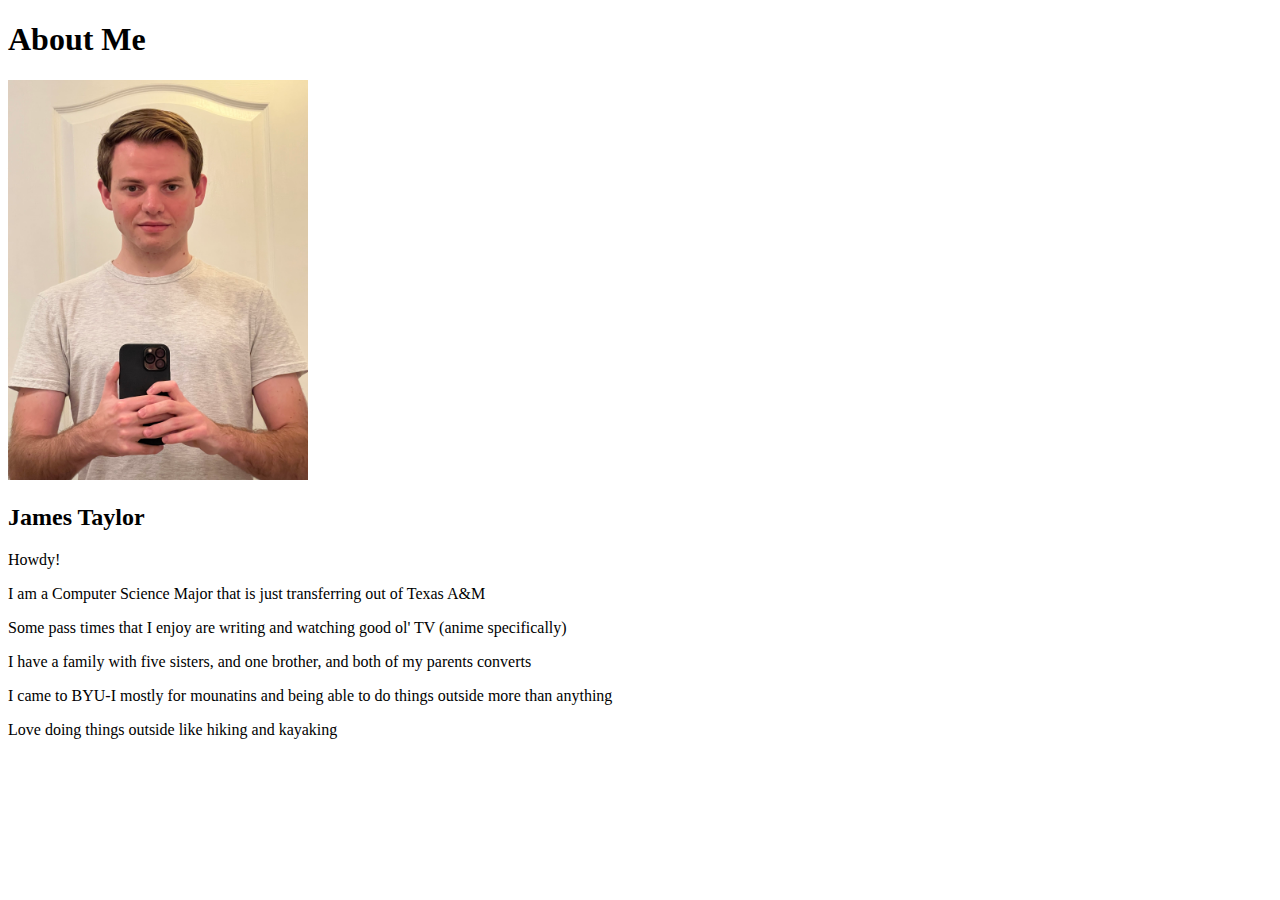
<file: aboutme/index.html>
<!DOCTYPE html>
<html lang="en">
<head>
    <meta charset="UTF-8">
    <meta http-equiv="X-UA-Compatible" content="IE=edge">
    <meta name="viewport" content="width=device-width, initial-scale=1.0">
    <title>James Taylor</title>
</head>
<body>
    <h1>About Me</h1>
    <img alt="Photo of Me" src="images/me.jpg" width = "300">
    <h2> James Taylor </h2>
    <p> Howdy! </p>
    <p> I am a Computer Science Major that is just transferring out of Texas A&M</p>
    <p> Some pass times that I enjoy are writing and watching good ol' TV (anime specifically)</p>
    <p> I have a family with five sisters, and one brother, and both of my parents converts</p>
    <p> I came to BYU-I mostly for mounatins and being able to do things outside more than anything</p>
    <p> Love doing things outside like hiking and kayaking</p>
</body>
</html>
</file>
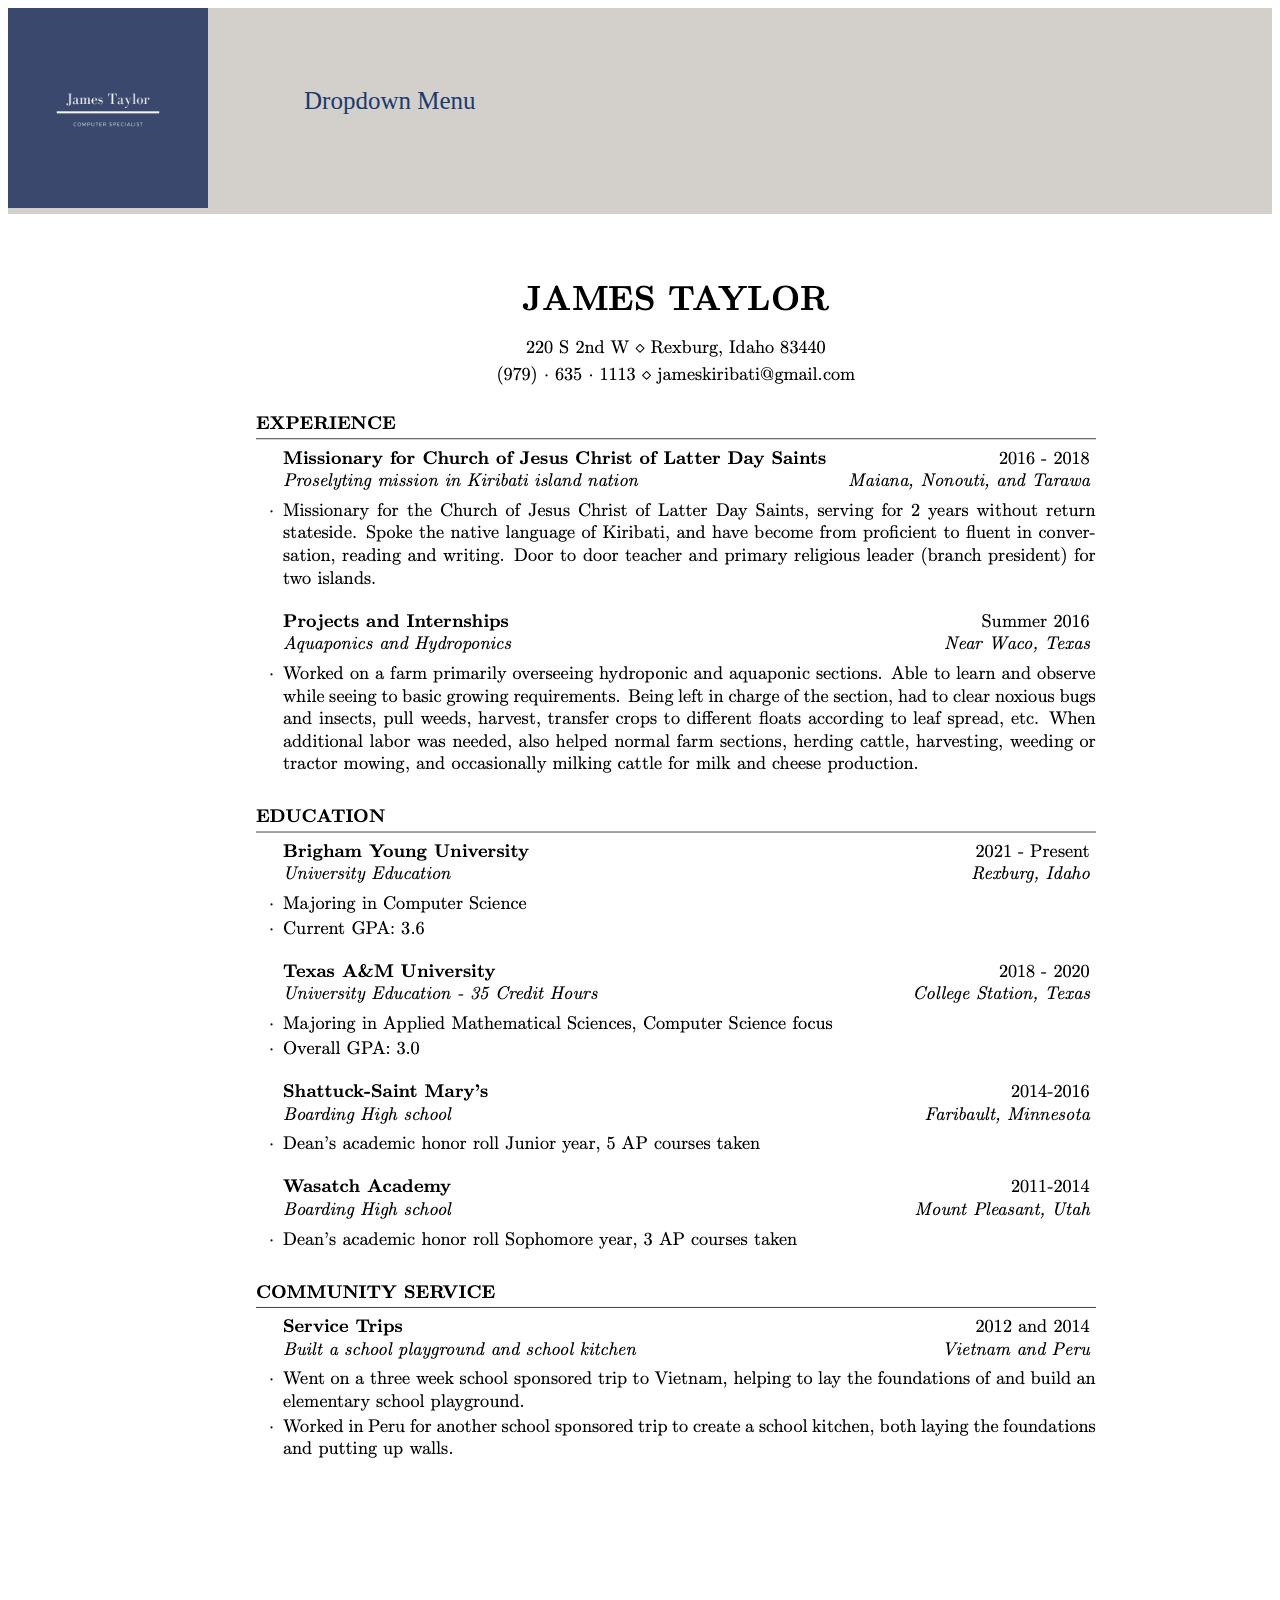
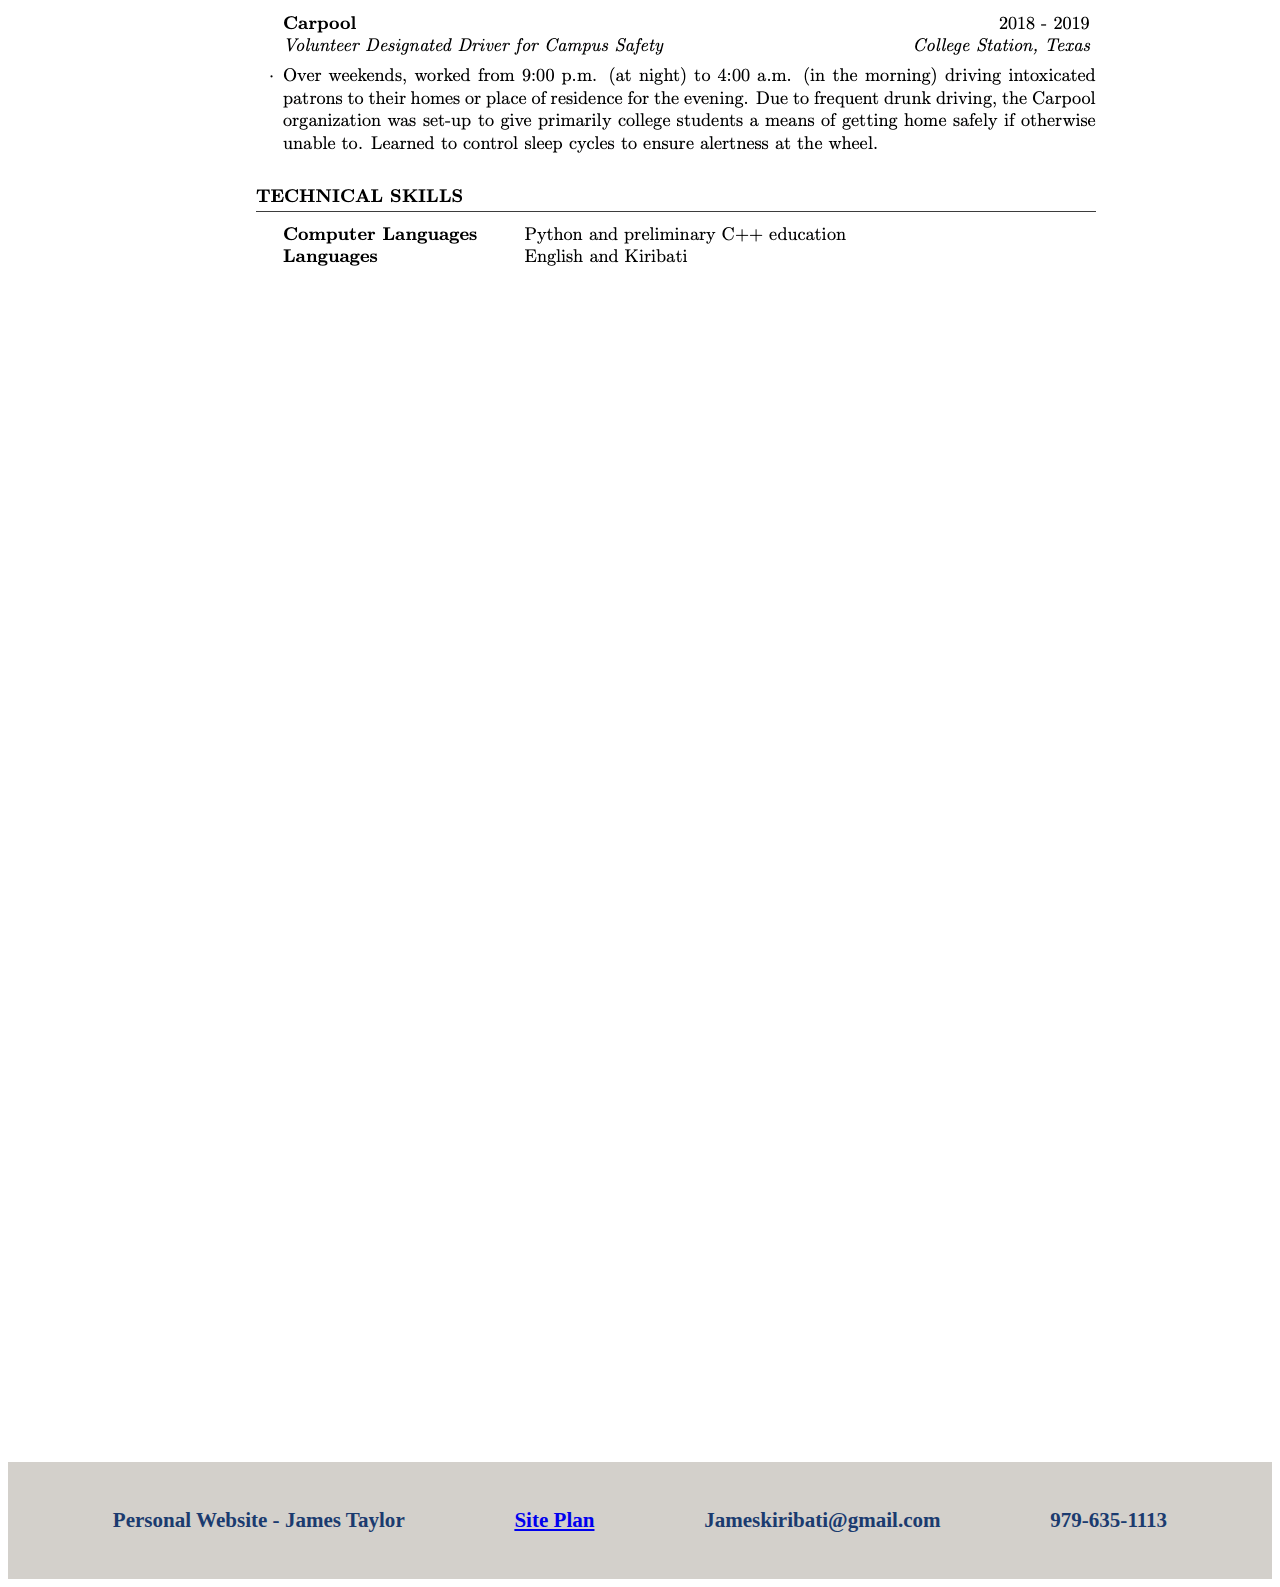
<file: personal_website/index.html>
<!DOCTYPE html>
<html lang="en">
<head>
    <meta charset="UTF-8">
    <meta http-equiv="X-UA-Compatible" content="IE=edge">
    <meta name="viewport" content="width=device-width, initial-scale=1.0">
    <title>James Taylor - Personal Resume Website</title>
    <link rel="stylesheet" href="styles/style.css">
</head>
    <body>
        <div id="content">
            <header> 
                <a id="logo_html" href="index.html">
                    <img class="logo" src="images/personal_logo.png" alt="First Page">
                </a>
                <!-- <nav>
                    <a href="index.html" id="home_but">Home Resume</a>
                    <a href="work.html" id="work_but">Work/Education</a>
                    <a href="personal.html" id="pers_but">Personal Life/Hobbies</a>
                </nav> -->
                <div class="navbar">
                    <div class="dropdown">
                      <button class="dropbtn">Dropdown Menu
                        <i class="fa fa-caret-down"></i>
                      </button>
                      <div class="dropdown-content">
                        <a href="index.html">Home Resume</a>
                        <a href="work.html">Work/Education</a>
                        <a href="personal.html">Personal Life/Hobbies</a>
                      </div>
                    </div>
                  </div> 
            </header>
            </div>
            <main class="home-grid">
                <section class="resume">
                    <img class="resume1" src="images/ResumeFirst.png" alt="resume1">
                    <img class="resume2" src="images/ResumeSecond.png" alt="resume2">
                </section>
        </main>
        <footer>
            <h3>Personal Website - James Taylor </h3>
            <h3><a href="site-plan.html">Site Plan</a></h3>
            <h3>Jameskiribati@gmail.com </h3>
            <h3>979-635-1113 </h3>
            </div>
        </footer>
        </div>
    </body>
</html>
</file>
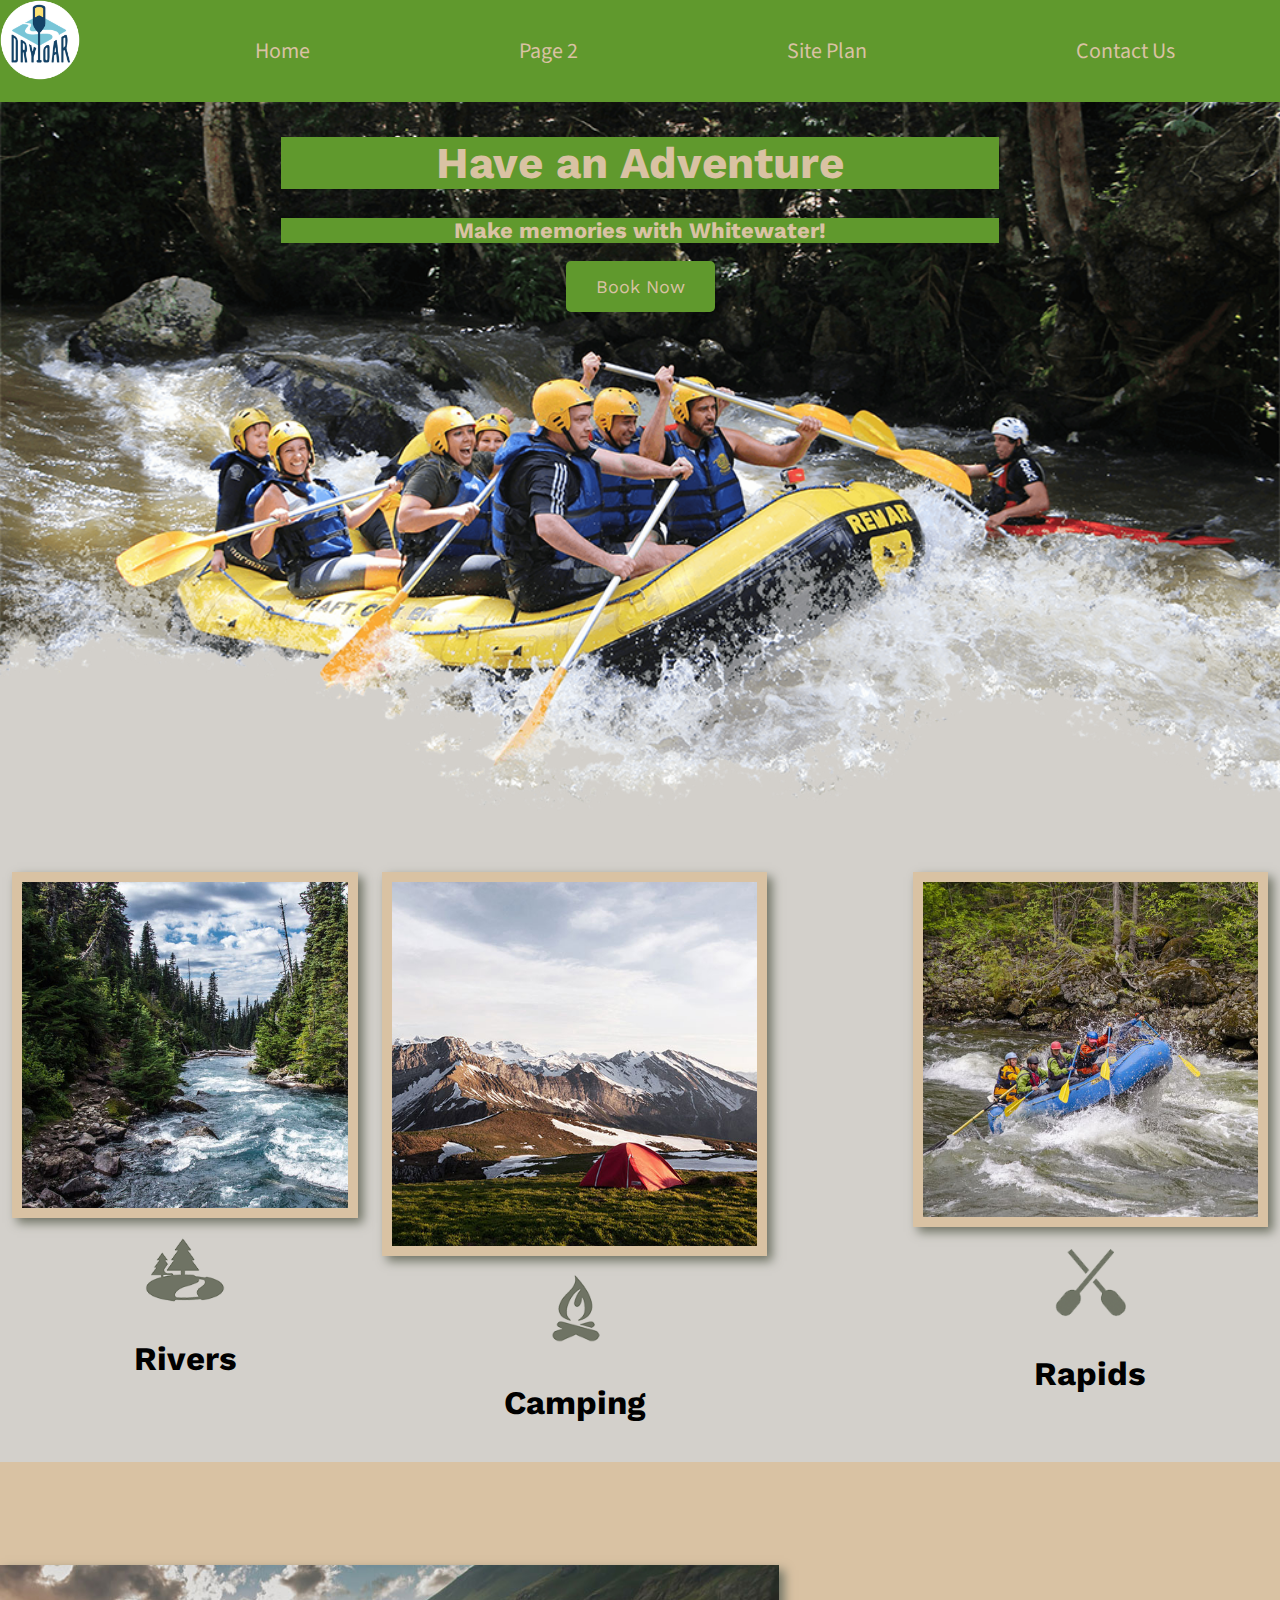
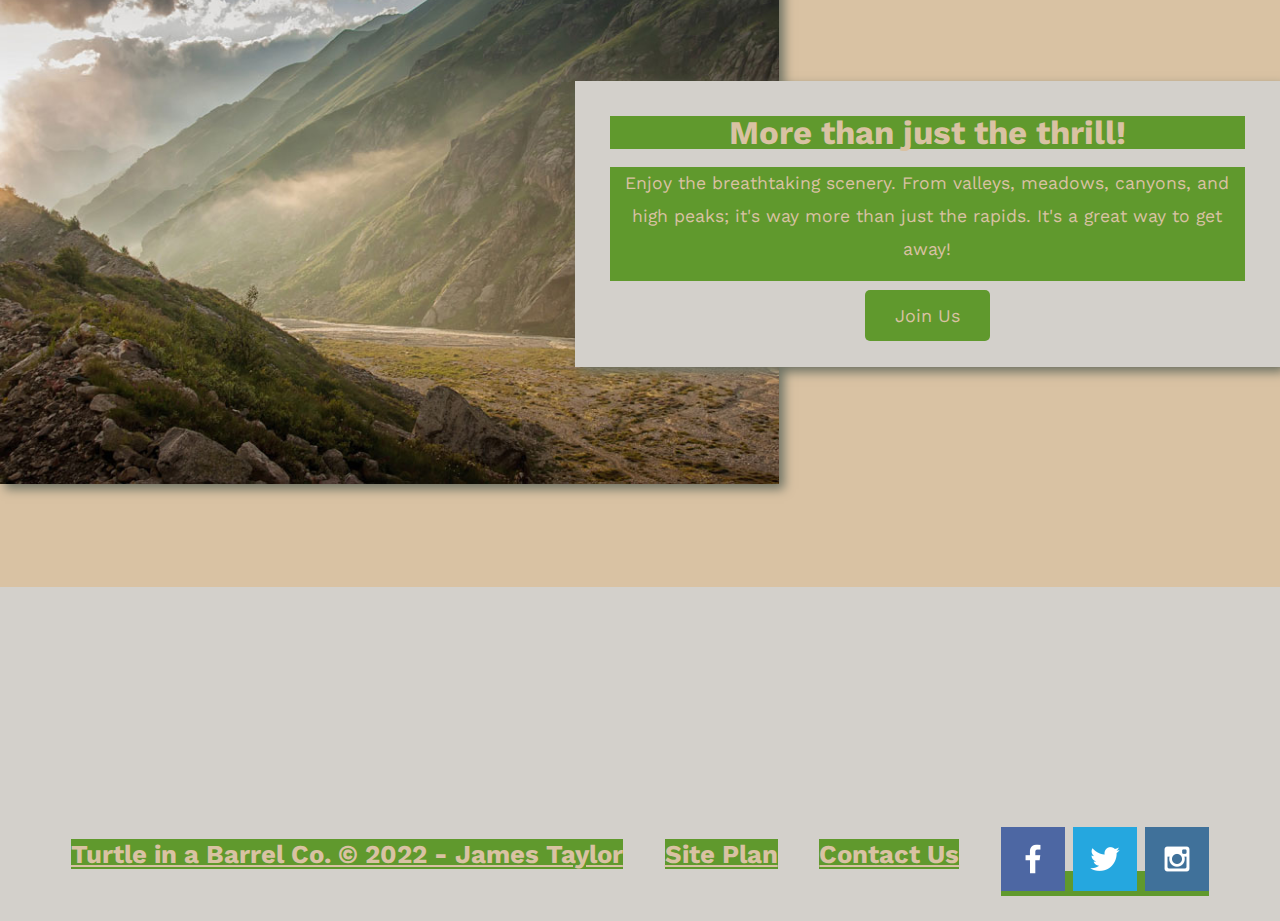
<file: wwr/index.html>
<!DOCTYPE html>
<html lang="en">
<head>
    <meta charset="UTF-8">
    <meta http-equiv="X-UA-Compatible" content="IE=edge">
    <meta name="viewport" content="width=device-width, initial-scale=1.0">
    <title>Whitewater Turtle in a Barrel Co. | Home</title>
    <link rel="stylesheet" href="styles/style.css">
</head>
    <body>
        <div id="content">
            <header> 
                <a id="logo_html" href="index.html">
                    <img class="logo" src="images/logo.png" alt="Turtle in a Barrel Logo">
                </a>
                <nav>
                    <a href="index.html">Home</a>
                    <a href="second.html">Page 2</a>
                    <a href="site-plan-rafting.html">Site Plan</a>
                    <a href="contactus.html">Contact Us</a>
                </nav>
            </header>
            <div id="hero">
                <div id="hero-box">
                    <img id="hero-img" src="images/hero.png" alt="People rocking the whitewater waves!">
                </div>
                <section id="hero-msg">
                    <h1 class="home-title">Have an Adventure</h1>
                    <h4> Make memories with Whitewater! </h4>
                    <div class='button-box'>
                        <a class='book' href="rate.html">Book Now</a>
                    </div>
                </section>
            </div>
            <main class="home-grid">
                <section class="rivers-card">
                    <img class="card-img" src="images/rivers.jpeg" alt="river in forest">
                    <img class="icon" src="images/river_icon.png" alt="river icon">
                    <h2>Rivers</h2>
                </section>
                <section class="camping-card">
                    <img class="card-img" src="images/camping.jpeg" alt="tent in mountainst">
                    <img class="icon" src="images/fire_icon.png" alt="fire icon">
                    <h2>Camping</h2>
                </section>
                <section class="rapids-card">
                    <img class="card-img" src="images/rapids.jpeg" alt="rafting boats">
                    <img class="icon" src="images/oars.png" alt="oars icon">
                    <h2>Rapids</h2>
                </section>
                <div id="background"></div> 
                <img class="mountains" src="images/mountains.jpeg" alt="Misty Mountains">
                <section class="msg">
                    <h2> More than just the thrill! </h2>
                    <p>Enjoy the breathtaking scenery. From valleys, meadows, canyons, and high peaks; it's way more than just the rapids. It's a great way to get away! </p>
                    <a class='join' href="rivers.html">Join Us</a>
                </section>
        </main>
        <footer>
            <h3>Turtle in a Barrel Co. &copy; 2022 - James Taylor</h3>
            <h3><a href="site-plan-rafting.html">Site Plan</a></h3>
            <h3><a href="contactus.html">Contact Us</a></h3>
            <div class="social">
                <a href="https://facebook.com" target="_blank">
                    <img src="images/facebook.png" alt="fb icon">
                </a>
                <a href="https://twitter.com" target="_blank">
                    <img src="images/twitter.png" alt="twitter icon">
                </a>
                <a href="https://twitter.com" target="_blank">
                    <img src="images/instagram.png" alt="instagram icon">
                </a>
            </div>
        </footer>
        </div>
    </body>
</html>
</file>
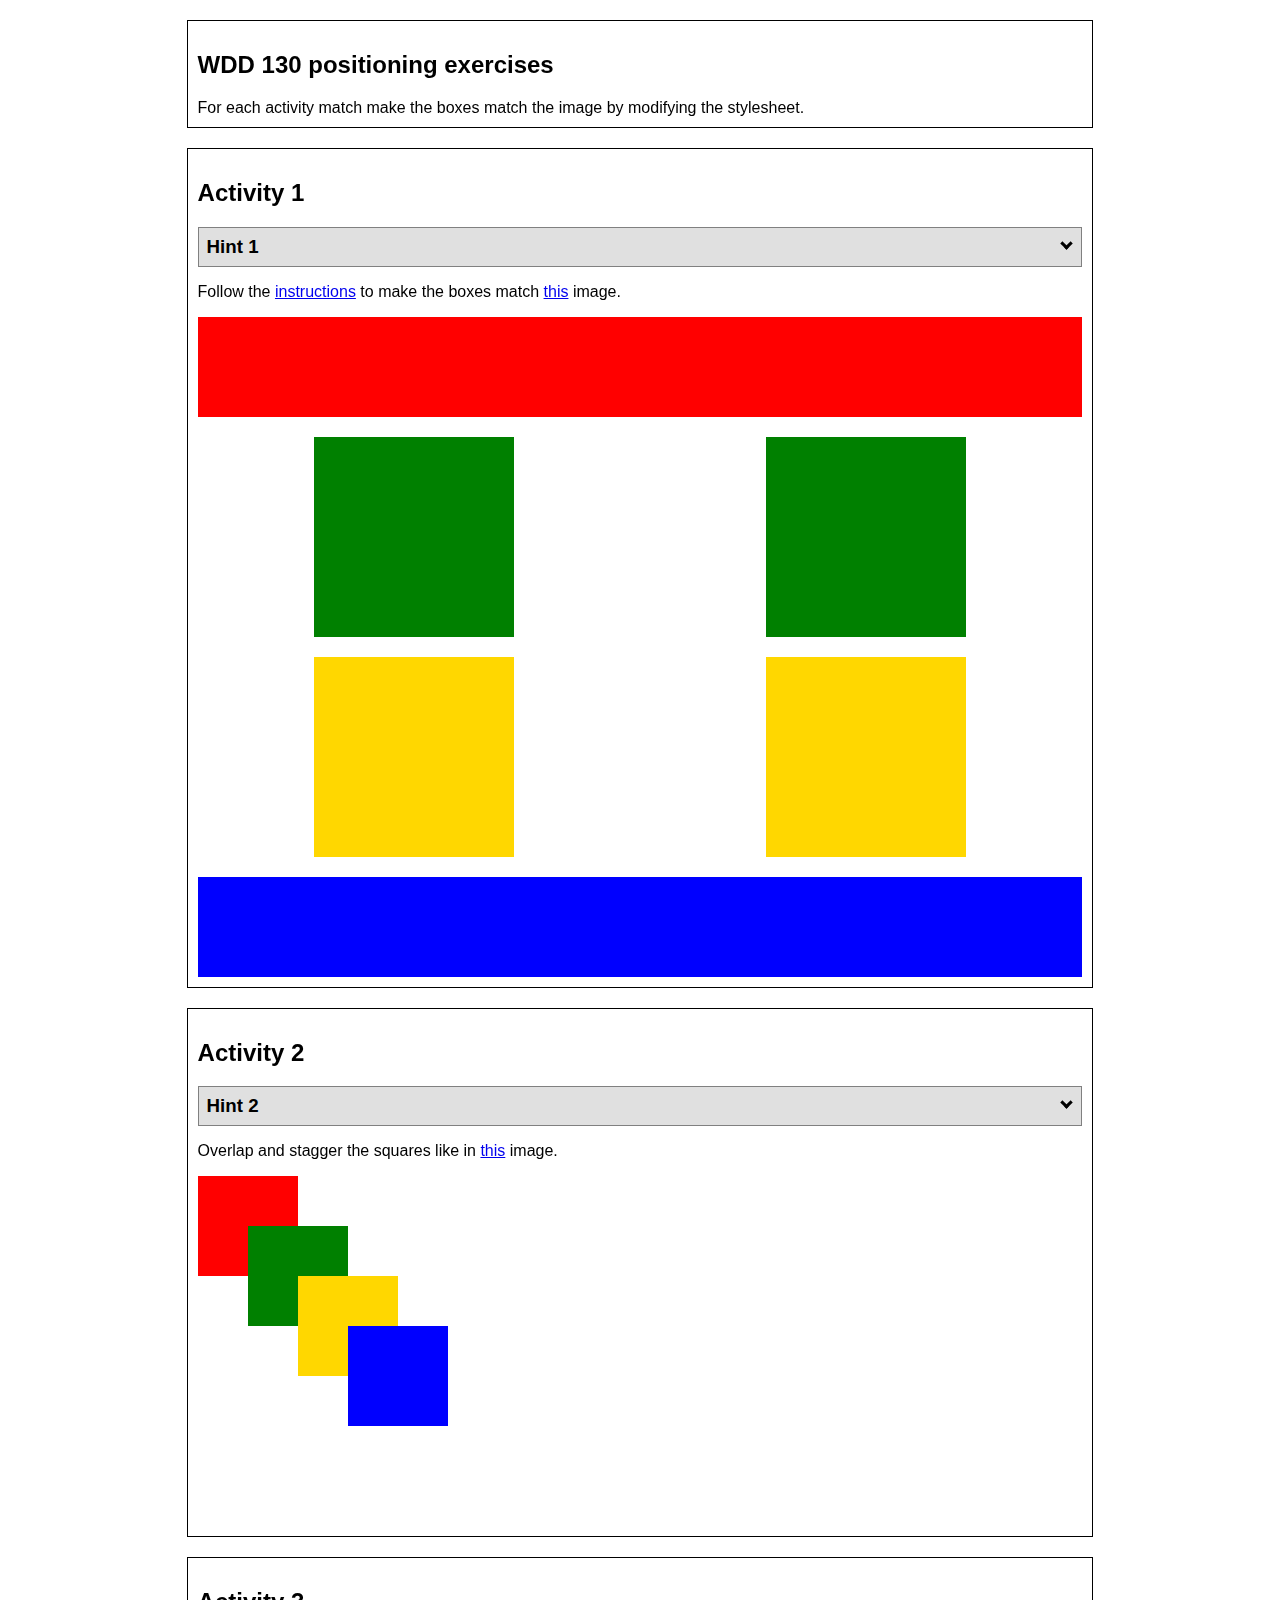
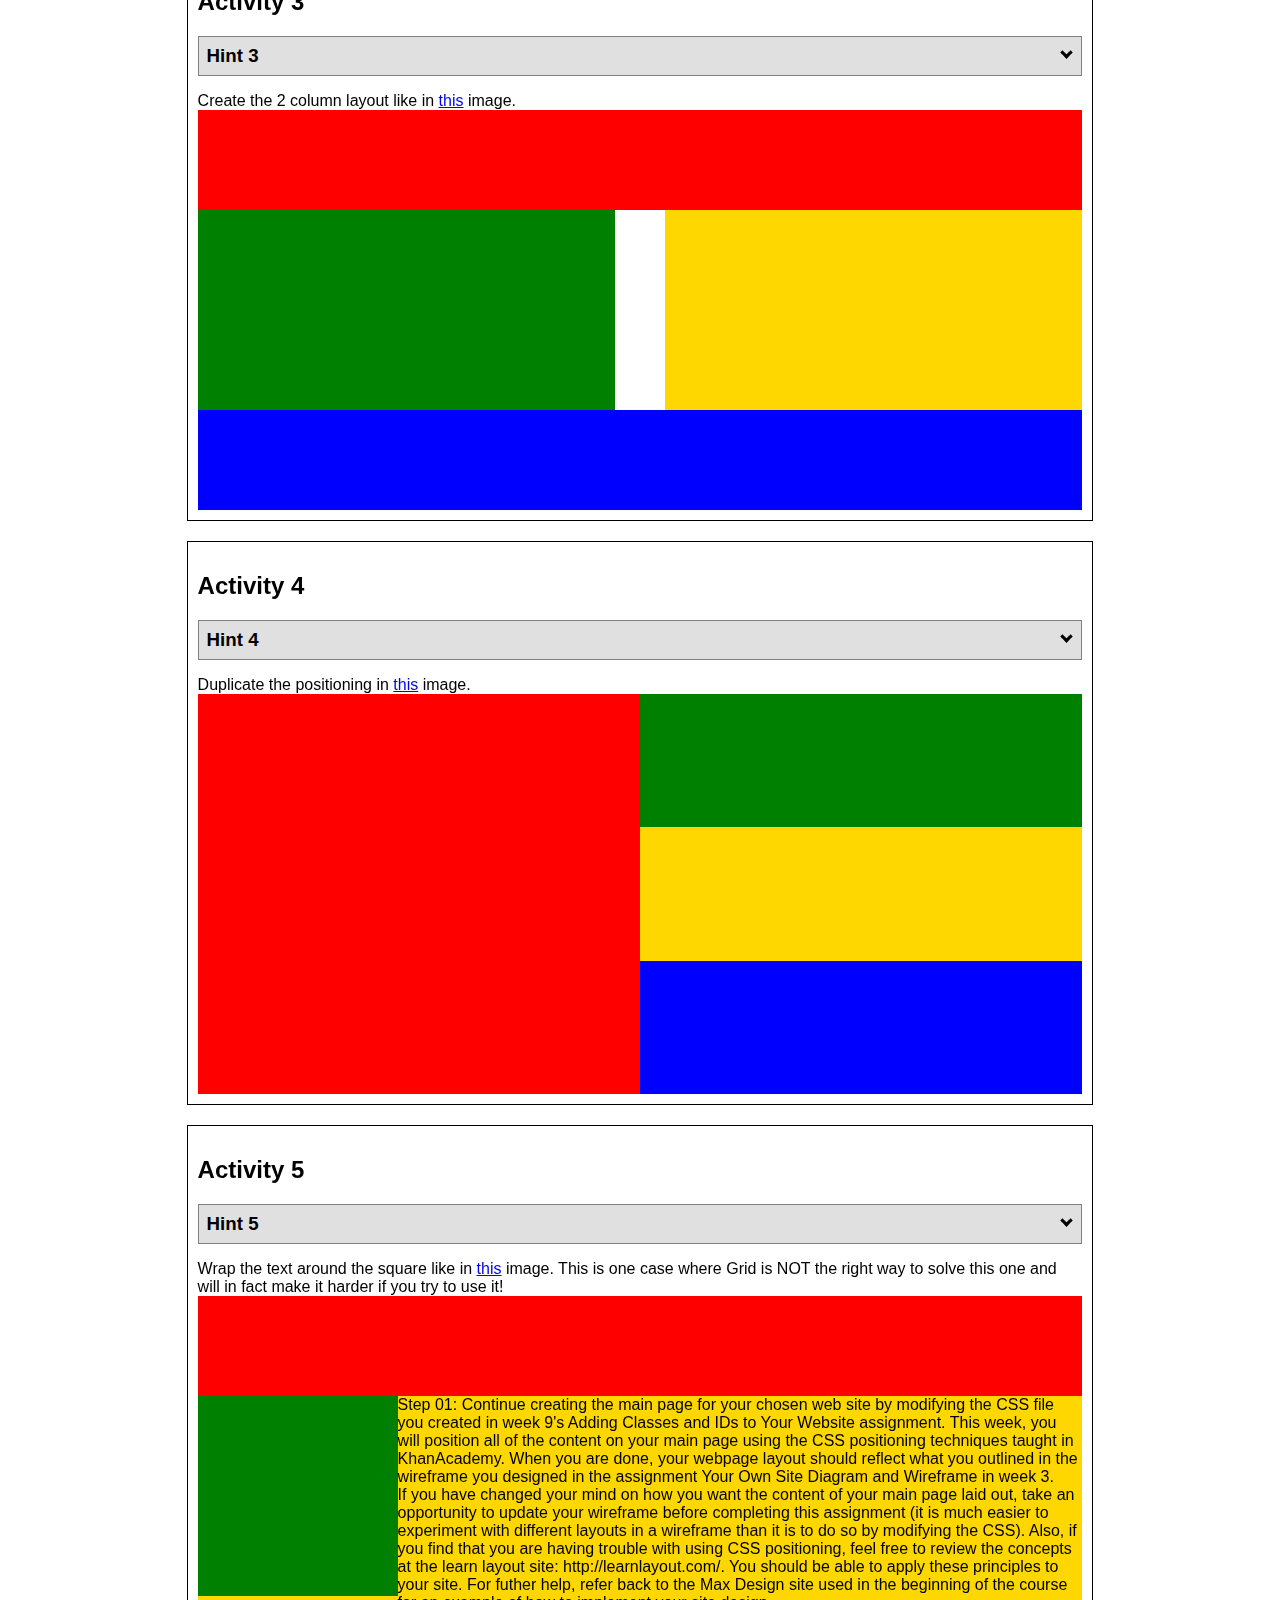
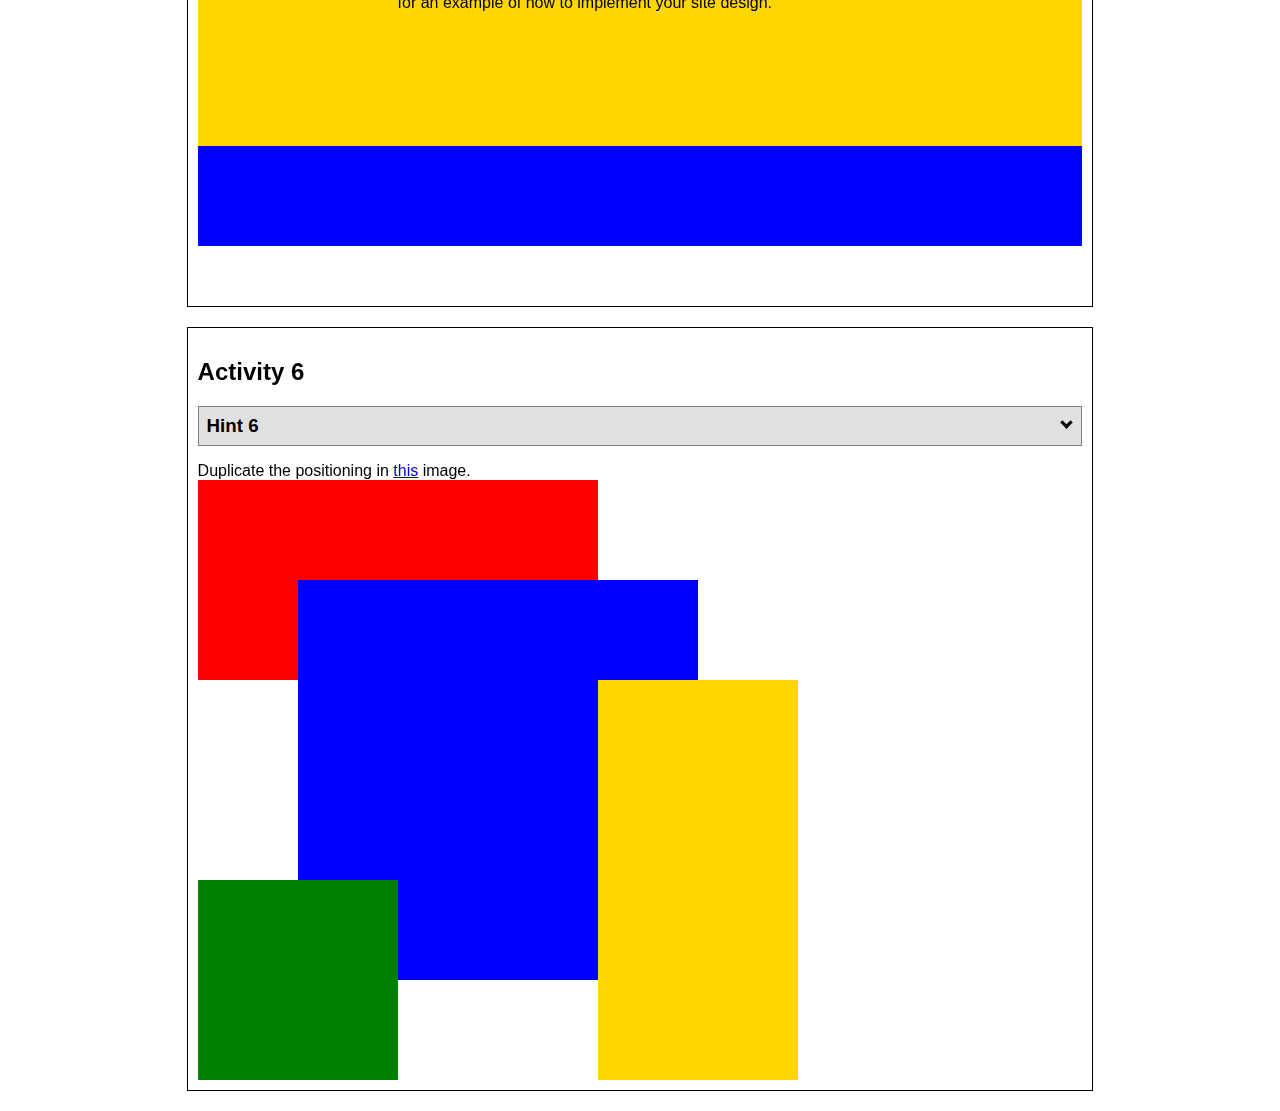
<file: positioning.html>
<!DOCTYPE html>
<html lang="en">
  <head>
    <!-- HTML - Name: positioning.html -->
    <title>Positioning Activity</title>
    <link rel="stylesheet" type="text/css" href="positionstyles.css" />
  </head>
  <body>
    <div class="activity">
      <h2>WDD 130 positioning exercises</h2>
      For each activity match make the boxes match the image by modifying the stylesheet.</div>
    <div class="activity">
      <h2>Activity 1</h2>
      <section class="hint"><input type="checkbox" ><i></i> <h3>Hint 1</h3><div><p>Check out the <a href="https://byui-wdd.github.io/wdd130/activities/w06-css-positioning.html" target="_blank">activity instructions</a> in Ilearn!</p></div></section>
      <p>Follow the <a href="https://byui-wdd.github.io/wdd130/activities/w06-css-positioning.html" target="_blank">instructions</a> to make the boxes match  <a href="https://byui-wdd.github.io/wdd130/images/example1.png" target="_blank">this</a> image.</p>
      <div class="content1" >
        <div class="red1" ></div>
        <div class="green1" ></div>
        <div class="green1" ></div>
        <div class="yellow1"></div>
        <div class="yellow1"></div>
        <div class="blue1"></div>
      </div>
    </div>
    <div class="activity">
      <h2>Activity 2</h2>
      <section class="hint"><input type="checkbox" > <h3>Hint 2</h3><i></i><div><p>Remember that the best way to shift elements around slightly on the page is with Margins.  You could also use Grid.  Either would work for this. If you choose margin, you can use a <em>negative</em> margin. (ie margin-top: -20px;)</p><h4>Properties used:</h4><ul><li>margin-top, margin-left</li><li>...or...</li><li>grid-template-columns: 50px 50px 50px 50px 50px </li></ul></div></section>
      <p>Overlap and stagger the squares like in <a href="https://byui-wdd.github.io/wdd130/images/example2.png" target="_blank">this</a> image.</p>
      <div class="content2" >
        <div class="red2" ></div>
        <div class="green2" ></div>
        <div class="yellow2"></div>
        <div class="blue2"></div>
      </div>
    </div>
    <div class="activity">
      <h2>Activity 3</h2>
      <section class="hint"><input type="checkbox" > <h3>Hint 3</h3><i></i><div><p>This one is going to be best solved with CSS Grid. Remember to make the boxes the right width first...then start moving them around. </p><h4>Properties used:</h4><ul><li>display:grid;</li><li>grid-template-columns:</li><li>grid-column-gap:</li>
        <li>grid-column:</li>  </ul></div></section>
      Create the 2 column layout like in <a href="https://byui-wdd.github.io/wdd130/images/example3.png" target="_blank">this</a>  image.
      <div class="content3" >
        <div class="red3" ></div>
        <div class="green3" ></div>
        <div class="yellow3"></div>
        <div class="blue3"></div>
      </div>
    </div>
    <div class="activity">
      <h2>Activity 4</h2>
      <section class="hint"><input type="checkbox" > <h3>Hint 4</h3><i></i><div><p>For the others we have been primarily concerned with width. For this one you will need to adjust height as well. </p><h4>Properties used:</h4><ul><li>display:grid;</li><li>grid-template-columns:</li><li>grid-row:</li></ul></div></section>
      Duplicate the positioning in <a href="https://byui-wdd.github.io/wdd130/images/example4.png" target="_blank">this</a> image. 
      <div class="content4" >
        <div class="red4" ></div>
        <div class="green4" ></div>
        <div class="yellow4"></div>
        <div class="blue4"></div>
      </div>
    </div>

    <div class="activity">
      <h2>Activity 5</h2>
      <section class="hint"><input type="checkbox" > <h3>Hint 5</h3><i></i><div><p>Grid is <strong>not</strong> the right way to do this.  In fact there is only one way to really do that...and that is with float. Remember that we float the thing we want the text to wrap around.  Also remember to start by making all the shapes the right size and shape.</p><h4>Properties used:</h4><ul><li>float: left;</li></ul></div></section>
      Wrap the text around the square like in <a href="https://byui-wdd.github.io/wdd130/images/example5.png" target="_blank">this</a> image. This is one case where Grid is NOT the right way to solve this one and will in fact make it harder if you try to use it!
      <div class="content5" >
        <div class="red5" ></div>
        <div class="green5"></div>
        <div class="yellow5">Step 01: Continue creating the main page for your chosen web site by modifying the CSS file you created in week 9's Adding Classes and IDs to Your Website assignment. This week, you will position all of the content on your main page using the CSS positioning techniques taught in KhanAcademy. When you are done, your webpage layout should reflect what you outlined in the wireframe you designed in the assignment Your Own Site Diagram and Wireframe in week 3. <br />
          If you have changed your mind on how you want the content of your main page laid out, take an opportunity to update your wireframe before completing this assignment (it is much easier to experiment with different layouts in a wireframe than it is to do so by modifying the CSS). Also, if you find that you are having trouble with using CSS positioning, feel free to review the concepts at the learn layout site: http://learnlayout.com/. You should be able to apply these principles to your site. For futher help, refer back to the Max Design site used in the beginning of the course for an example of how to implement your site design.</div>
        <div class="blue5"></div>
      </div>
    </div>
    <div class="activity">
      <h2>Activity 6</h2>
      <section class="hint"><input type="checkbox" > <h3>Hint 6</h3><i></i><div><p>This one is all about visualizing the grid behind the layout. If you are having a hard time doing that first: all the sizes are even multiples of 100, and second here is another example with the lines drawn: <a href="https://byui-wdd.github.io/wdd130/images/example6-hint.png" target="_blank">example 6 with lines</a>. For this one you will find it easiest if you use px for the column width. You can also use <kbd>z-index</kbd> to control the element layering.    </p><h4>Properties used:</h4><ul><li>display:grid;</li><li>grid-template-columns:</li><li>grid-column:</li><li>grid-row:</li><li><a href="https://www.w3schools.com/cssref/pr_pos_z-index.asp" target="_blank">z-index:</a></li></ul></div></section>
      Duplicate the positioning in <a href="https://byui-wdd.github.io/wdd130/images/example6.png" target="_blank">this</a> image.
      <div class="content6" >
        <div class="red6" ></div>
        <div class="green6" ></div>
        <div class="yellow6"></div>
        <div class="blue6"></div>
      </div>
    </div>
  </body>
</html>
</file>
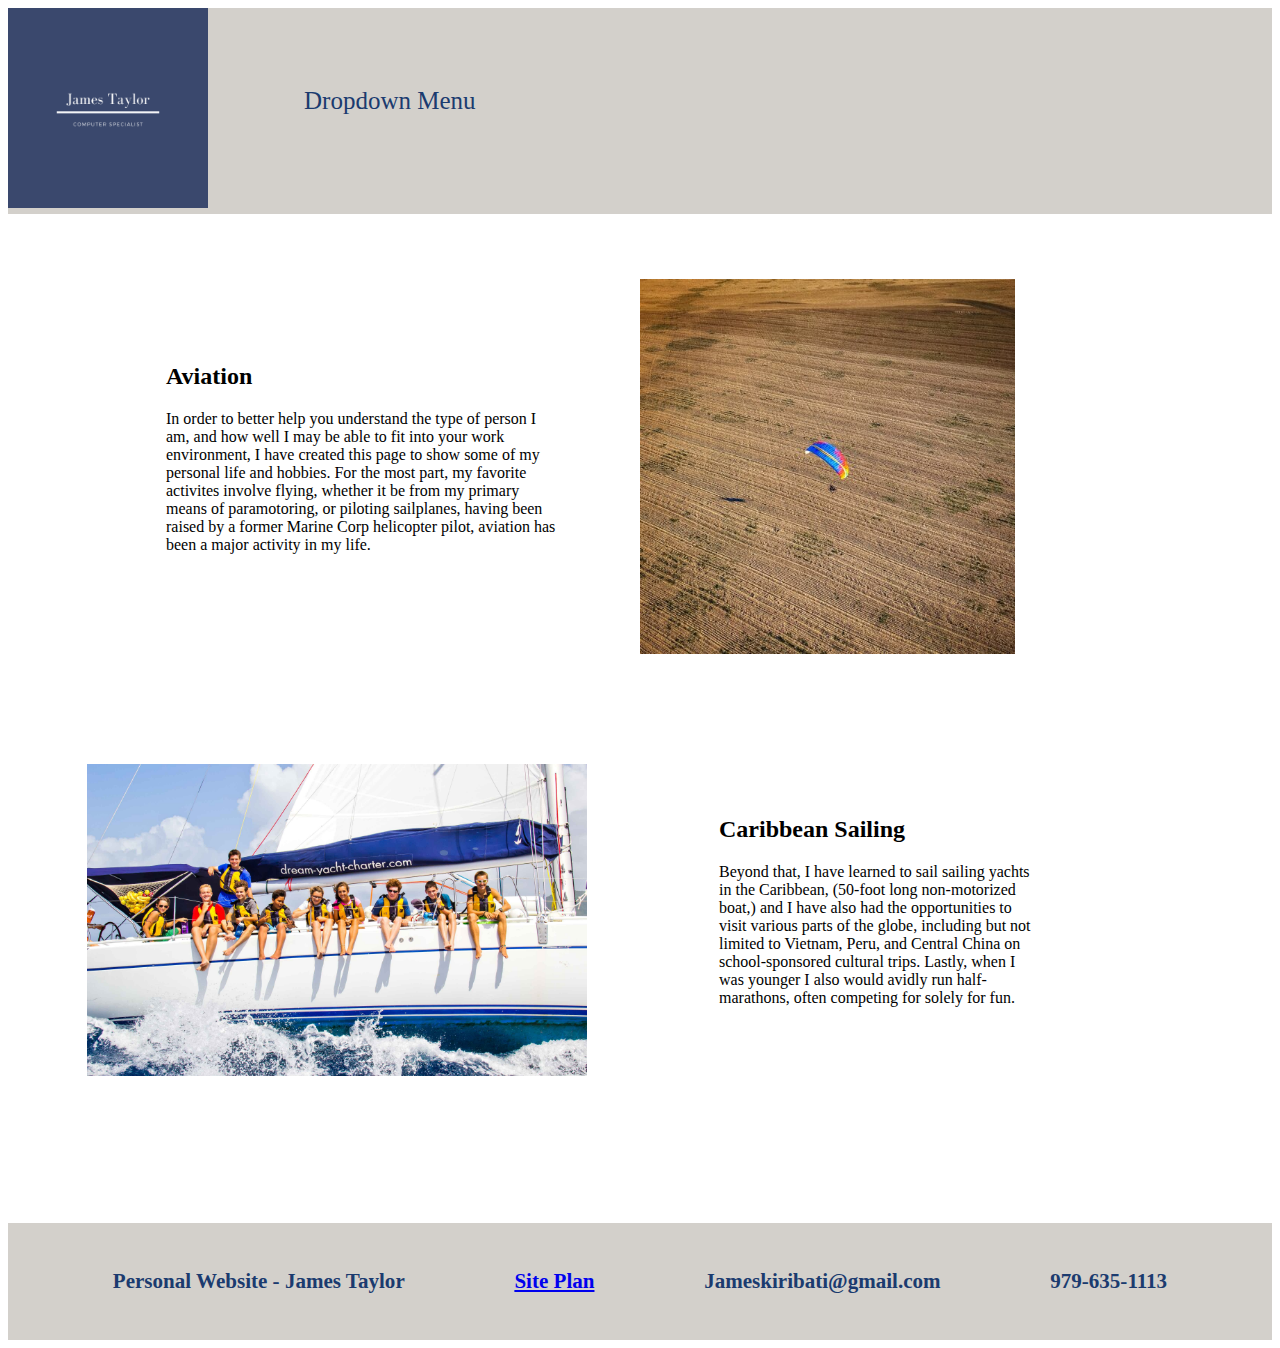
<file: personal_website/personal.html>
<!DOCTYPE html>
<html lang="en">
<head>
    <meta charset="UTF-8">
    <meta http-equiv="X-UA-Compatible" content="IE=edge">
    <meta name="viewport" content="width=device-width, initial-scale=1.0">
    <title>James Taylor - Personal Resume Website</title>
    <link rel="stylesheet" href="styles/style.css">
</head>
    <body>
        <div id="content">
            <header> 
                <a id="logo_html" href="index.html">
                    <img class="logo" src="images/personal_logo.png" alt="First Page">
                </a>
                <!-- <nav>
                    <a href="index.html">Home Resume</a>
                    <a href="work.html">Work/Education</a>
                    <a href="personal.html">Personal Life/Hobbies</a>
                </nav> -->
                <div class="navbar">
                    <div class="dropdown">
                      <button class="dropbtn">Dropdown Menu
                        <i class="fa fa-caret-down"></i>
                      </button>
                      <div class="dropdown-content">
                        <a href="index.html">Home Resume</a>
                        <a href="work.html">Work/Education</a>
                        <a href="personal.html">Personal Life/Hobbies</a>
                      </div>
                    </div>
                  </div> 
            </header>
            </div>
            <main class="home-grid">
                <section class="paramotoring">
                    <img class="paramotor" src="images/paramotoring.jpg" alt="para">
                </section>
                <section class="intro">    
                    <h2>Aviation</h2>      
                    <p>
                        In order to better help you understand the type of person I am, and how well I may be able to fit 
                        into your work environment, I have created this page to show some of my personal life and hobbies.
                        For the most part, my favorite activites involve flying, whether it be from my primary means of paramotoring,
                        or piloting sailplanes, having been raised by a former Marine Corp helicopter pilot, aviation has been a major 
                        activity in my life.
                    </p>
                </section>    
                <section class="sail_carib">
                    <img class="sail" src="images/sailing.jpg" alt="sail_away">
                </section>
                <section class="sailing">
                    <h2>Caribbean Sailing</h2>
                    <p>
                        Beyond that, I have learned to sail sailing yachts in the Caribbean, (50-foot long 
                        non-motorized boat,) and I have also had the opportunities to visit various parts of the globe, including but
                        not limited to Vietnam, Peru, and Central China on school-sponsored cultural trips. Lastly, when I was younger
                        I also would avidly run half-marathons, often competing for solely for fun.
                    </p>
                </section>
        </main>
        <footer>
            <h3>Personal Website - James Taylor </h3>
            <h3><a href="site-plan.html">Site Plan</a></h3>
            <h3>Jameskiribati@gmail.com </h3>
            <h3>979-635-1113 </h3>
            </div>
        </footer>
        </div>
    </body>
</html>
</file>
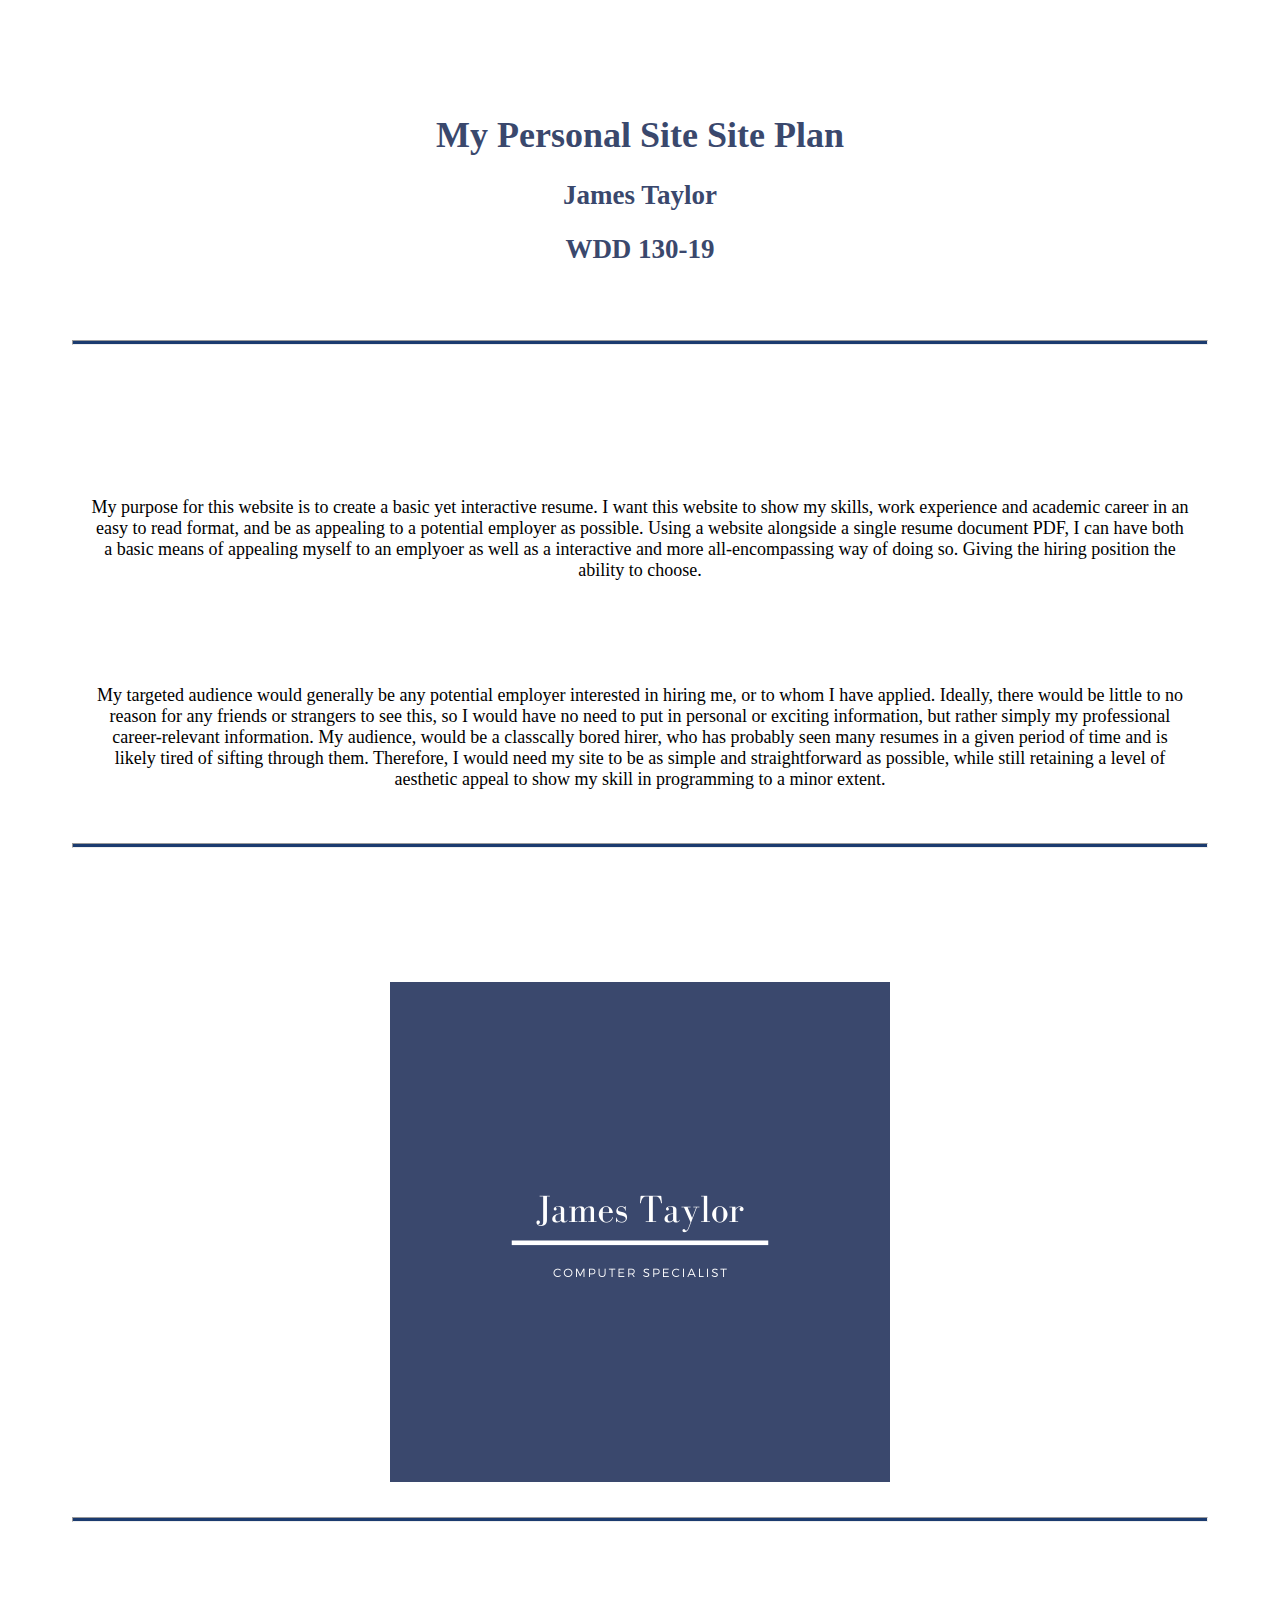
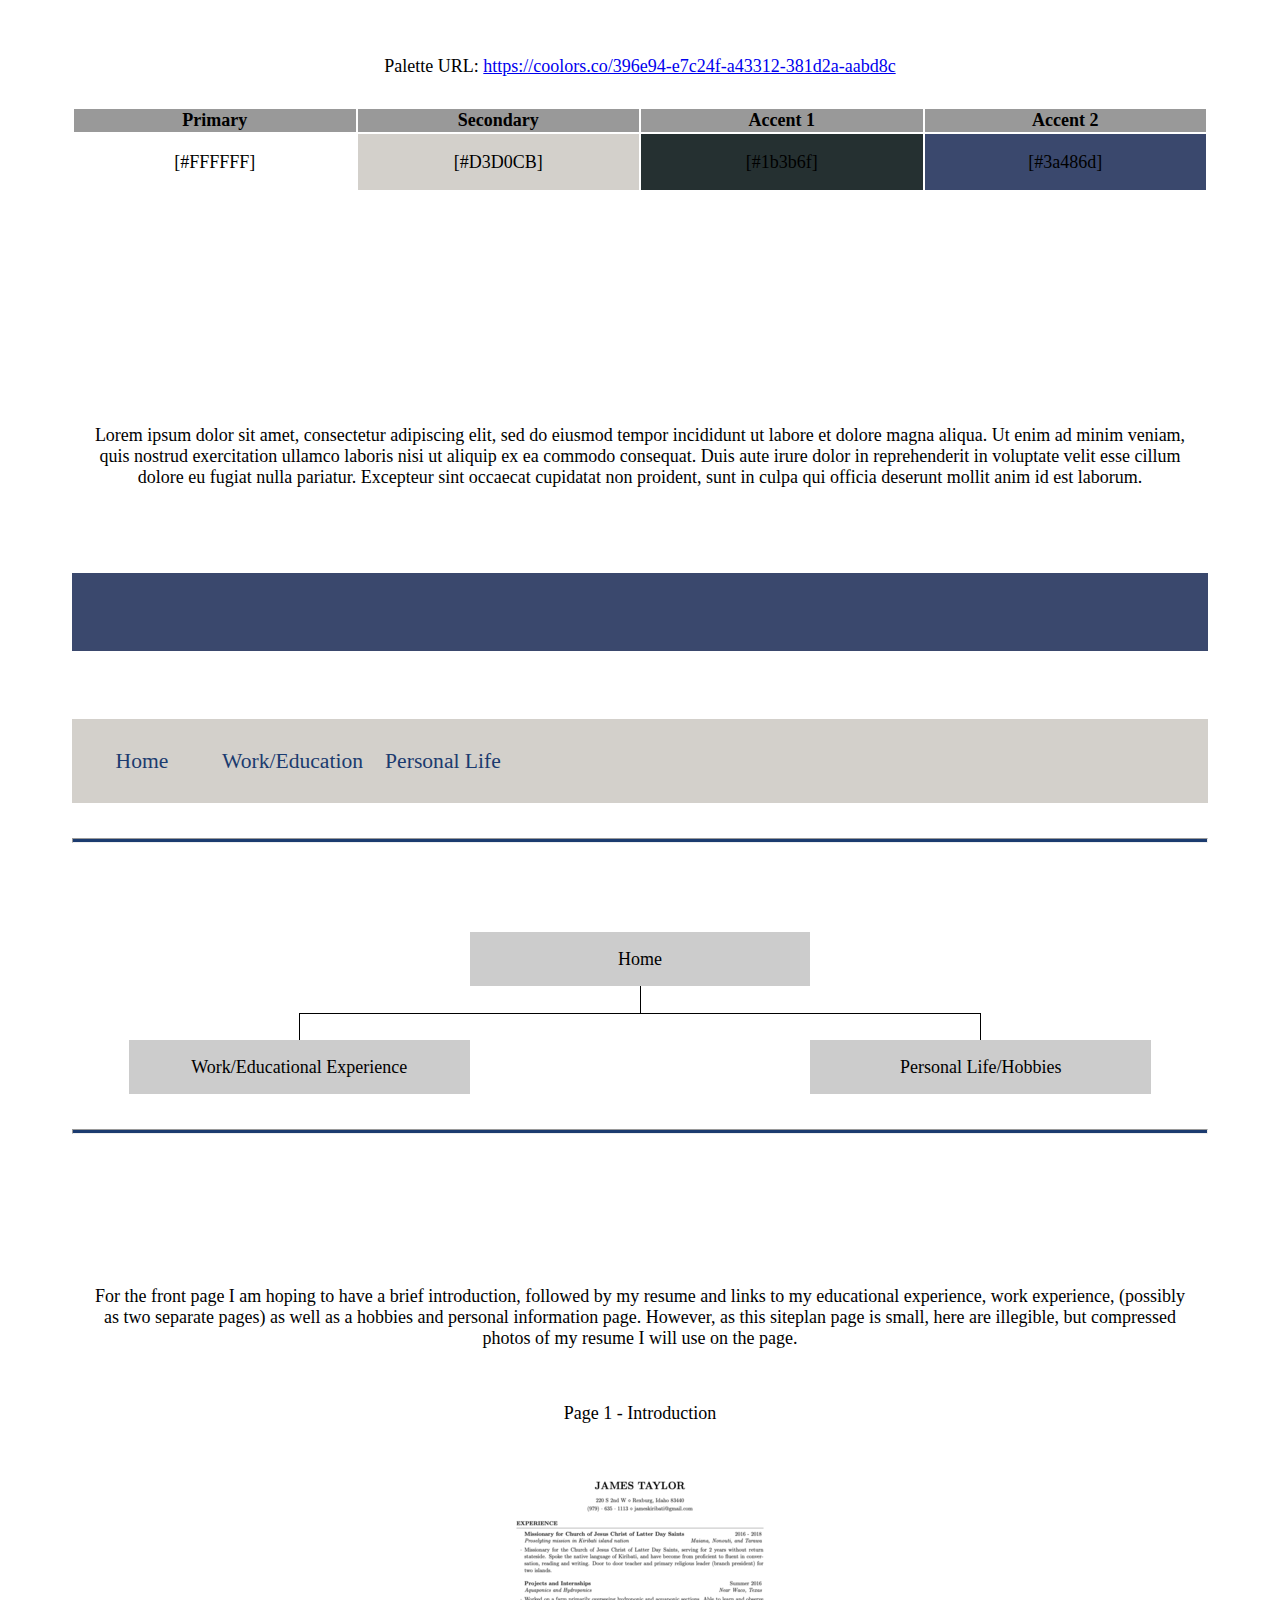
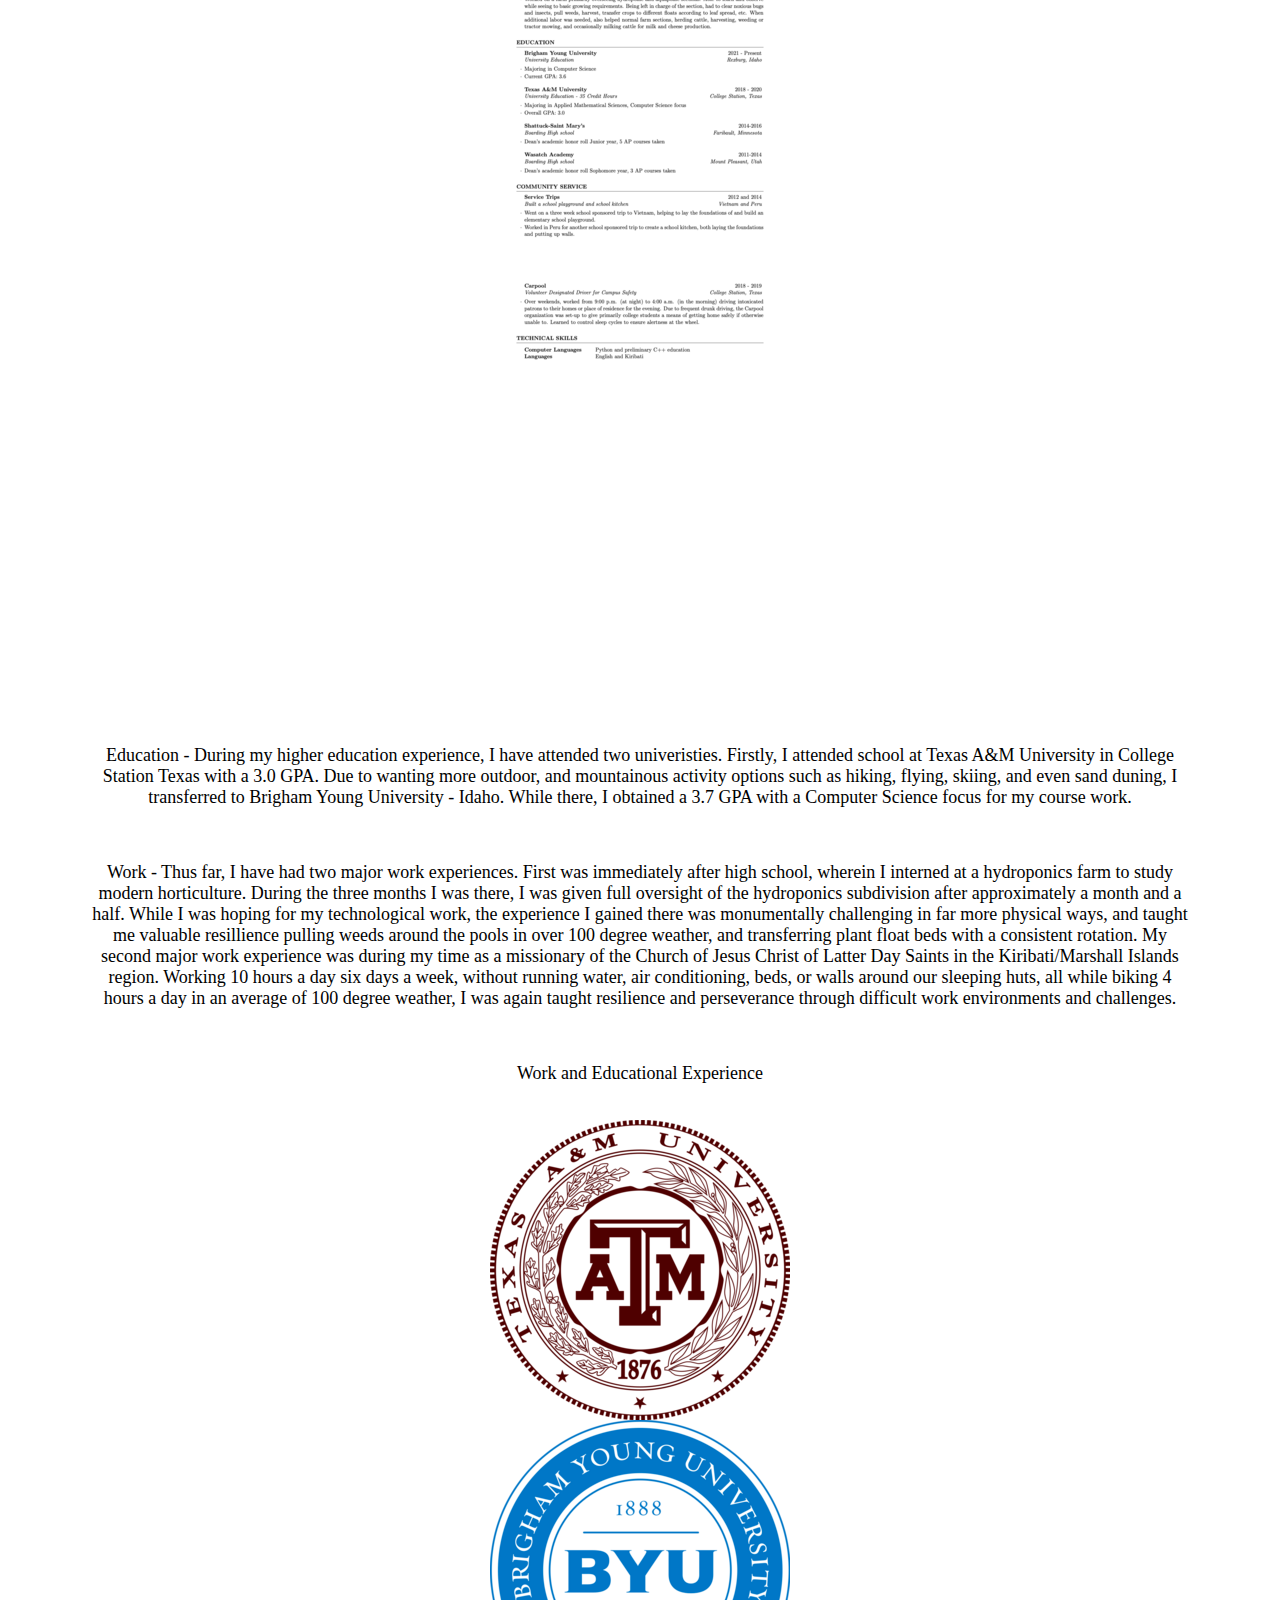
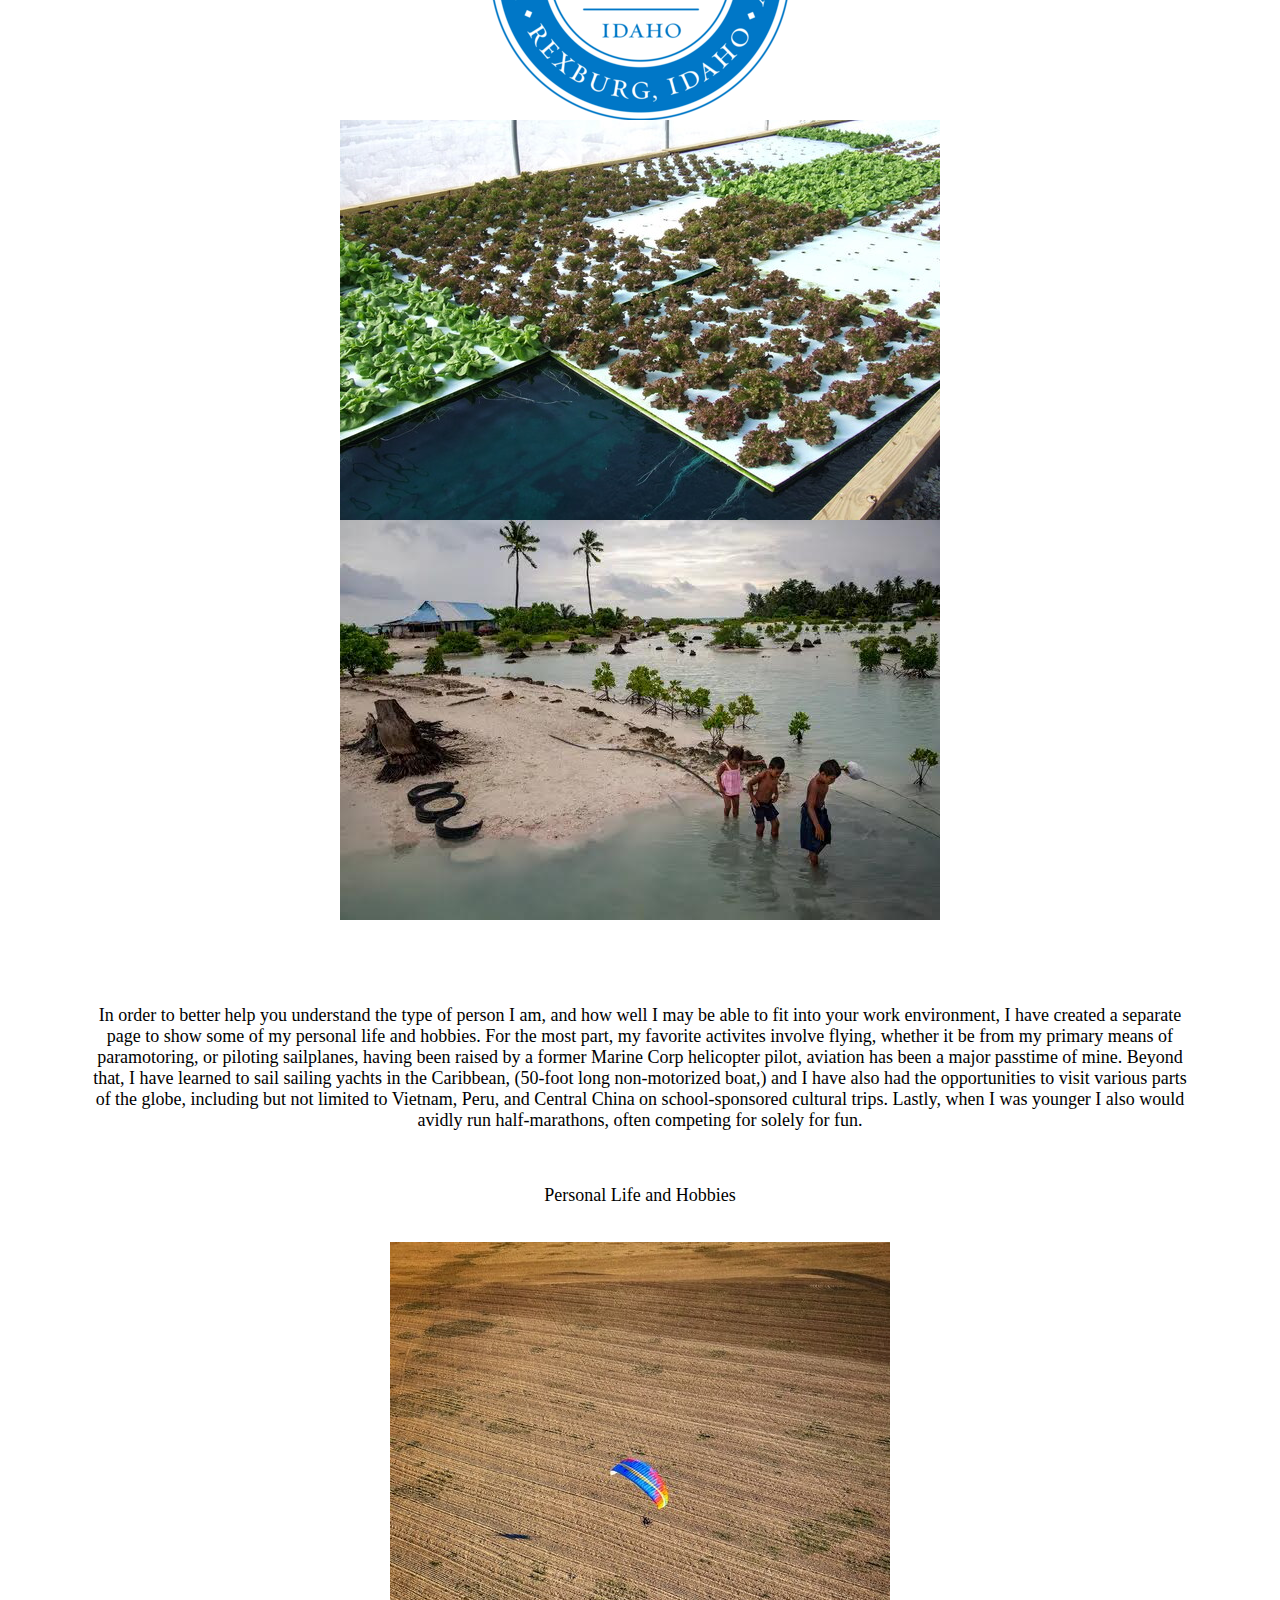
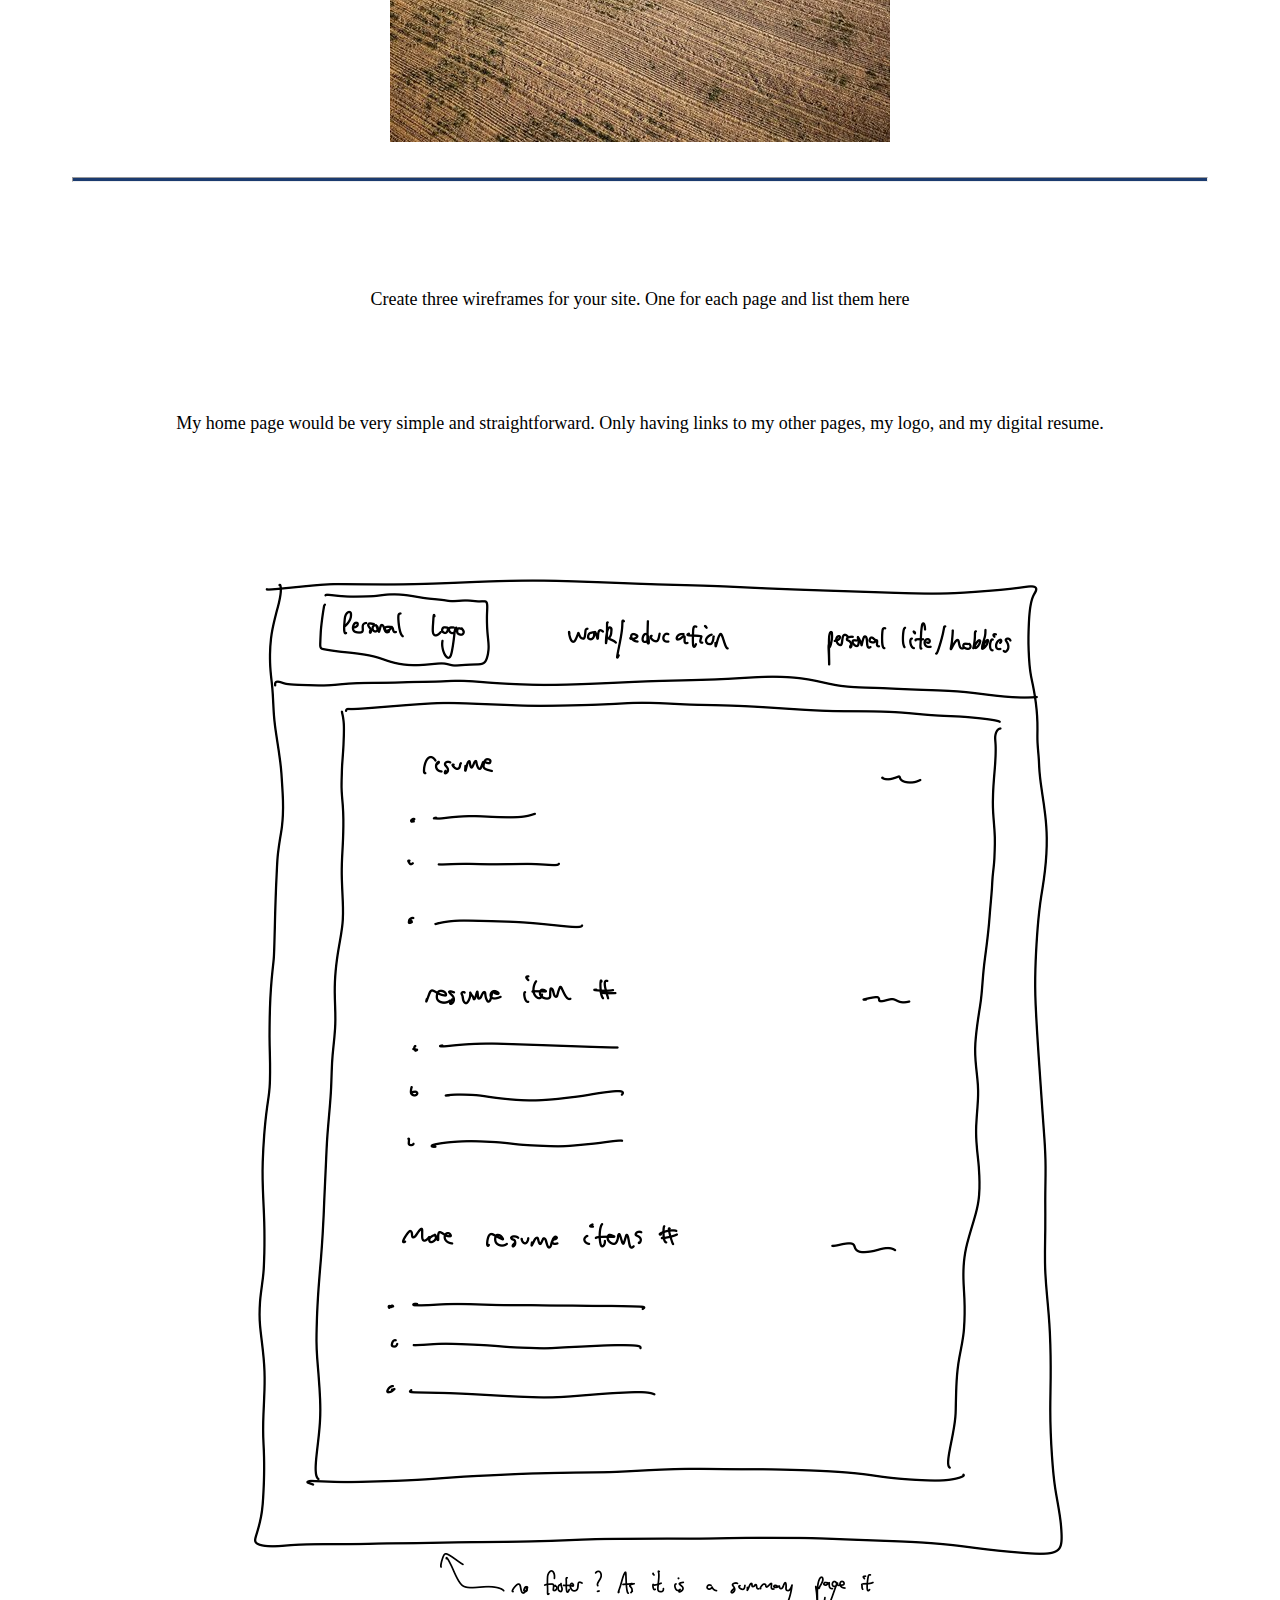
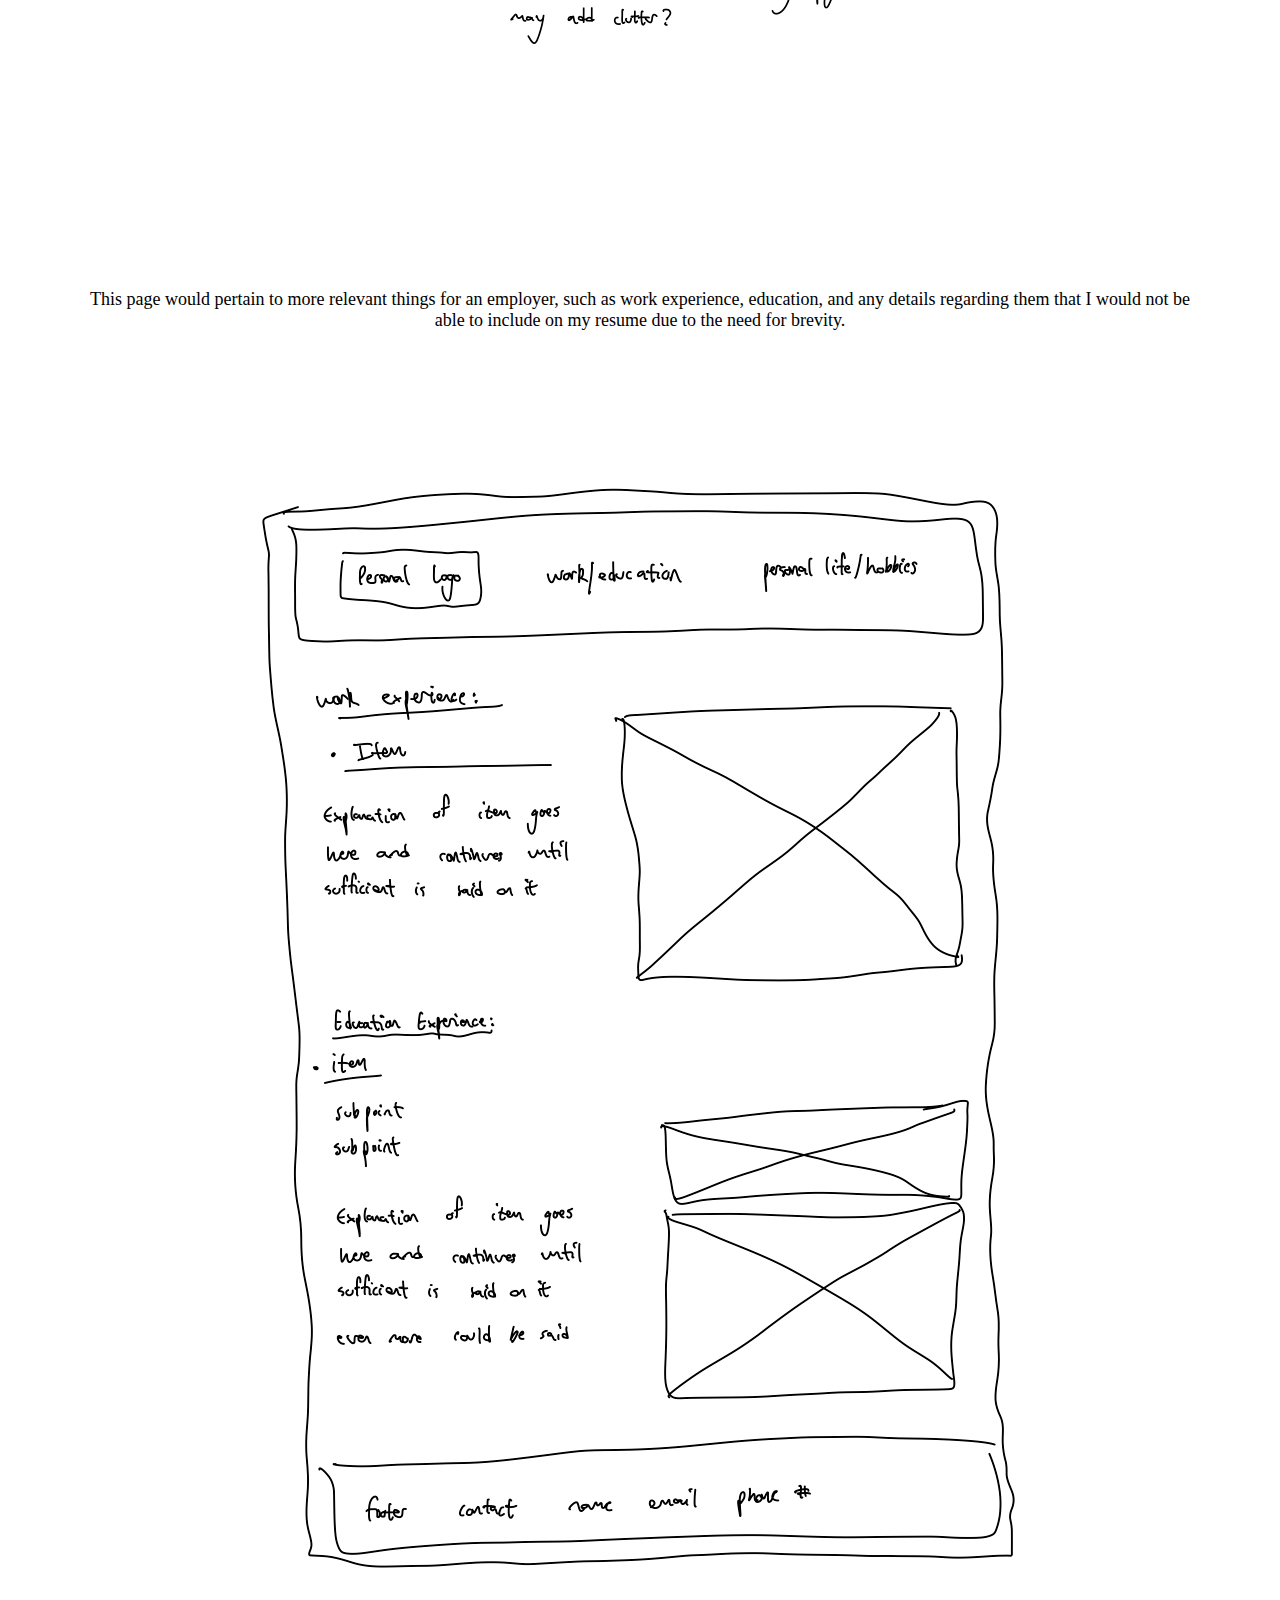
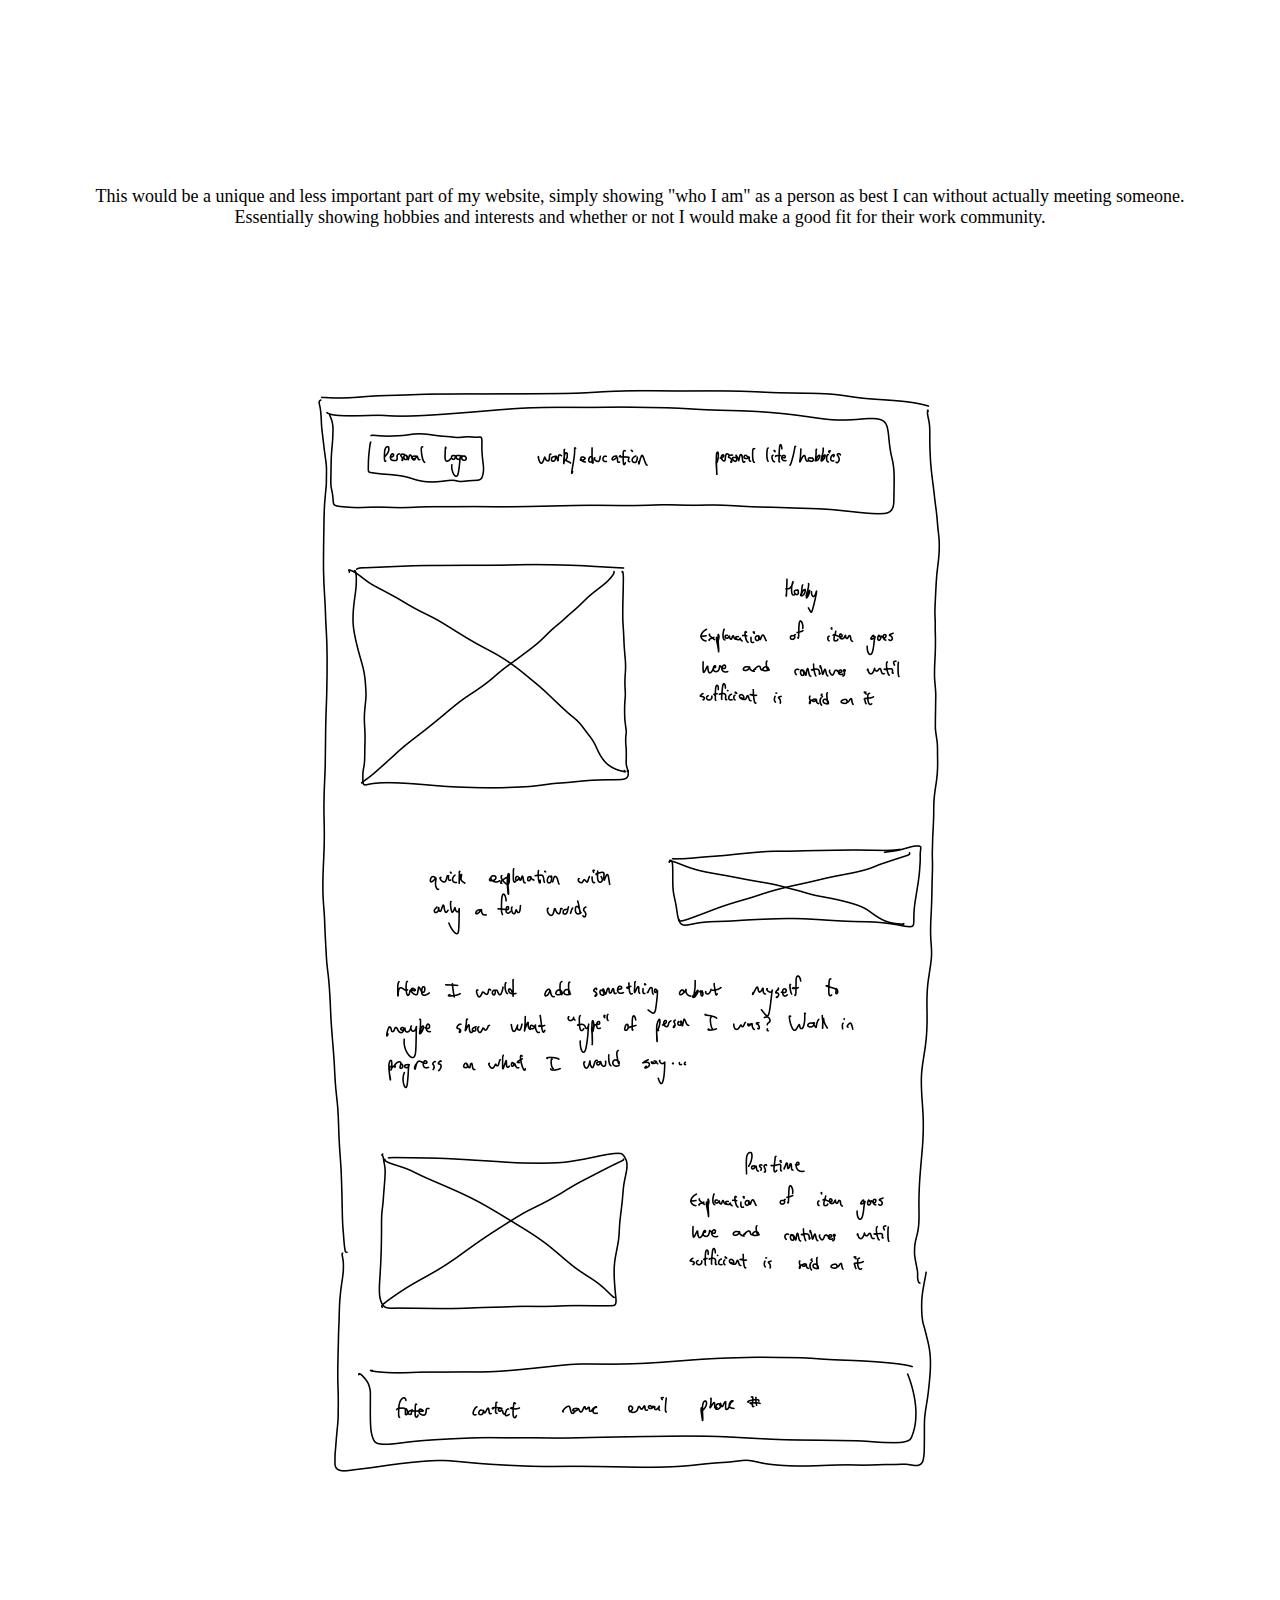
<file: personal_website/site-plan.html>
<!DOCTYPE html>
<html lang="en-us">
    
  <head>
    <meta charset="utf-8">
    <title>Site Plan</title>
    <link type="text/css" rel="stylesheet" href="styles/site-plan.css">
  </head>

  <body>
    <header>
      <h1>My Personal Site Site Plan</h1>
      <h2>James Taylor</h2>
      <h2>WDD 130-19</h2>
      <!-- In the header above, add the name or your site, your name and class number. For example if you are in section 3 you would put WDD 130.03 -->
    </header>
    <main>

      <!-- ------------------------Steps 2-3------------------------------ -->
      <hr>
      <h2>Overview</h2>
      <h3>Purpose</h3>
      <p>My purpose for this website is to create a basic yet interactive resume. I want this website
        to show my skills, work experience and academic career in an easy to read format, and be as appealing
        to a potential employer as possible. Using a website alongside a single resume document PDF, I can 
        have both a basic means of appealing myself to an emplyoer as well as a interactive and more all-encompassing
        way of doing so. Giving the hiring position the ability to choose.</all-encompassing></p>  <!-- change this -->


      <h3>Audience</h3>
      <p>My targeted audience would generally be any potential employer interested in hiring me, or to whom
        I have applied. Ideally, there would be little to no reason for any friends or strangers to see this, 
        so I would have no need to put in personal or exciting information, but rather simply my professional 
        career-relevant information. My audience, would be a classcally bored hirer, who has probably seen 
        many resumes in a given period of time and is likely tired of sifting through them. Therefore, I would
        need my site to be as simple and straightforward as possible, while still retaining a level of aesthetic
        appeal to show my skill in programming to a minor extent.
      </p>  <!-- change this -->

      <hr>
      <h2>Branding</h2>
      <h3>Website Logo</h3>
      <!-- Replace this with some sort of logo for your site.  A logo can be as simple as the name of your site in a nice font :) -->
      <img src="images/personal_logo.png" alt="Personal Logo">
      <hr>
      <h2>
        Style Guide
      </h2>

      <!-- ------------------------Steps 4-8------------------------------ -->

      <h3>
        Color Palette
      </h3>
      <!--  The colors you choose for a website are one of the most important decisions you will make. Follow the instructions on the activity in iLearn then return and replace the color codes below with the hex color codes (the 6 digit numbers that show at the bottom of each color) for the colors you have chosen below.  You should have at least 2 colors but do not have to fill in all 4 if you do not need them.  -->

      <!-- Copy and paste the URL to your finished palette below Make sure to paste it into both spots -->
      Palette URL: <a href="https://coolors.co/ffffff-d3d0cb-1b3b6f-3a486d" target="_blank">https://coolors.co/396e94-e7c24f-a43312-381d2a-aabd8c</a>


      <table class="colors">
        <tr><th>Primary</th><th>Secondary</th><th>Accent 1</th><th>Accent 2</th></tr>
        <!-- Replace the numbers in the boxes below with your hex color codes. Then switch to the site-plan.css file and change your colors there as well. -->
        <tr><td class="primary">[#FFFFFF]</td><td class="secondary">[#D3D0CB]</td><td class="accent1">[#1b3b6f]</td><td class="accent2">[#3a486d]</td></tr>
      </table>

      <!-- ------------------------Step 9------------------------------ -->

      <h3>
        Typography
      </h3>
      <!-- Choose a font for your paragraphs (body copy) and headlines. What font(s) have you chosen? Why did you choose what you did?  Make sure to review the list of web safe fonts at W3Schools.org as a starting point.  Think also about which of your colors above you might use for background and font colors. -->

      <h4>
        Heading Font: "Work Sans"  <!-- change this -->
      </h4>
      <h4>
        Paragraph Font: "Source Sans Pro"  <!-- change this -->
      </h4>
      <h3>
        Normal paragraph example
      </h3>
      <p>
        Lorem ipsum dolor sit amet, consectetur adipiscing elit, sed do eiusmod tempor incididunt ut labore et dolore magna aliqua. Ut enim ad minim veniam, quis nostrud exercitation ullamco laboris nisi ut aliquip ex ea commodo consequat. Duis aute irure dolor in reprehenderit in voluptate velit esse cillum dolore eu fugiat nulla pariatur. Excepteur sint occaecat cupidatat non proident, sunt in culpa qui officia deserunt mollit anim id est laborum.
      </p>
      <h3>
        Colored paragraph example
      </h3>
      <p class="colored">
        Lorem ipsum dolor sit amet, consectetur adipiscing elit, sed do eiusmod tempor incididunt ut labore et dolore magna aliqua. Ut enim ad minim veniam, quis nostrud exercitation ullamco laboris nisi ut aliquip ex ea commodo consequat. 
      </p>

      <!-- ------------------------Step 10------------------------------ -->

      <h3>
        Navigation
      </h3>
      <!-- Think about how you want your navigation bar to look. In the site-plan.css file change the colors to your colors to get the look you desire. --> 
      <nav>
        <a href="#">Home</a>
        <a href="#">Work/Education</a>
        <a href="#">Personal Life</a>
      </nav>
      <hr>
      <h2>
        Site Map
      </h2>
      <div class="sitemap">
        <div class="sm-home">
          Home
        </div>
        <div class="sm-page2">
          Work/Educational Experience <!-- change this -->
        </div>
        <div class="sm-page3">
          Personal Life/Hobbies  <!-- change this -->
        </div>

        <div class="top">
          &nbsp;
        </div>
        <div class="left">
          &nbsp;
        </div>
        <div class="right">
          &nbsp;
        </div>

      </div>

      <!-- --------Content Section -------------- -->
      <hr>
      <h2>
        Content
      </h2>
      <h3>Home page</h3>
      <p>
        For the front page I am hoping to have a brief introduction, followed
        by my resume and links to my educational experience, work experience,
        (possibly as two separate pages) as well as a hobbies and personal
        information page. However, as this siteplan page is small, here 
        are illegible, but compressed photos of my resume I will use 
        on the page.
      </p>
      <p>Page 1 - Introduction</p>
      <img src="images/resume1compressed.png" alt="resume1">
      <img src="images/resume2compressed.png" alt="resume2">

      </ul>
      <h3>Page 2 - Work and Educational Experience</h3>
      <p>
        Education -
        During my higher education experience, I have attended two univeristies.
        Firstly, I attended school at Texas A&M University in College Station Texas with a 3.0
        GPA. Due to wanting more outdoor, and mountainous activity options such as hiking, 
        flying, skiing, and even sand duning, I transferred to Brigham Young University - Idaho.
        While there, I obtained a 3.7 GPA with a Computer Science focus for my course work.
      </p>
      <p>
        Work - 
        Thus far, I have had two major work experiences. First was immediately after high school, 
        wherein I interned at a hydroponics farm to study modern horticulture. During the three months
        I was there, I was given full oversight of the hydroponics subdivision after approximately a 
        month and a half. While I was hoping for my technological work, the experience I gained there 
        was monumentally challenging in far more physical ways, and taught me valuable resillience 
        pulling weeds around the pools in over 100 degree weather, and transferring plant float beds with
        a consistent rotation. 
        My second major work experience was during my time as a missionary of the Church of Jesus Christ of
        Latter Day Saints in the Kiribati/Marshall Islands region. Working 10 hours a day six days a week, 
        without running water, air conditioning, beds, or walls around our sleeping huts, all while biking 
        4 hours a day in an average of 100 degree weather, I was again taught resilience and perseverance 
        through difficult work environments and challenges.
      </p>
      <p>Work and Educational Experience</p>
        <img src="images/A&M_logo.png" alt="aggie">
        <img src="images/BYU_logo.png" alt="byui">
        <img src="images/hydroponics.jpg" alt="hydroponics">
        <img src="images/kiribati.png" alt="kiribati">

      </ul>
      <h3>Page 3 - Personal Life and Hobbies</h3>
      <p>
        In order to better help you understand the type of person I am, and how well I may be able to fit 
        into your work environment, I have created a separate page to show some of my personal life and hobbies.
        For the most part, my favorite activites involve flying, whether it be from my primary means of paramotoring,
        or piloting sailplanes, having been raised by a former Marine Corp helicopter pilot, aviation has been a major 
        passtime of mine. Beyond that, I have learned to sail sailing yachts in the Caribbean, (50-foot long 
        non-motorized boat,) and I have also had the opportunities to visit various parts of the globe, including but
        not limited to Vietnam, Peru, and Central China on school-sponsored cultural trips. Lastly, when I was younger
        I also would avidly run half-marathons, often competing for solely for fun.
      </p>
      <p>Personal Life and Hobbies</p>
        <img src="images/paramotoring.jpg" alt="hydroponics">

      </ul>
      <hr>
      <h2>
        Wireframes
      </h2>
      <p>
        Create three wireframes for your site. One for each page and list them here</p>

      <h3>Home</h3>
      <p>         
        My home page would be very simple and straightforward. Only having links to my other pages,
        my logo, and my digital resume.
      </p>
      <img src="images/home.png" alt="Home page wireframe">

      <h3>Work and Educational Experience</h3>
      <p>         
        This page would pertain to more relevant things for an employer, such as work experience, 
        education, and any details regarding them that I would not be able to include on my resume
        due to the need for brevity.
      </p>
      <img src="images/work.png" alt="Work page">

      <h3>Personal Life and Hobbies</h3>
      <p>         
        This would be a unique and less important part of my website, simply showing "who I am" as 
        a person as best I can without actually meeting someone. Essentially showing hobbies and interests
        and whether or not I would make a good fit for their work community.
      </p>
      <img src="images/personal.png" alt="Personal page">
    </main>
  </body>

</html>
</file>
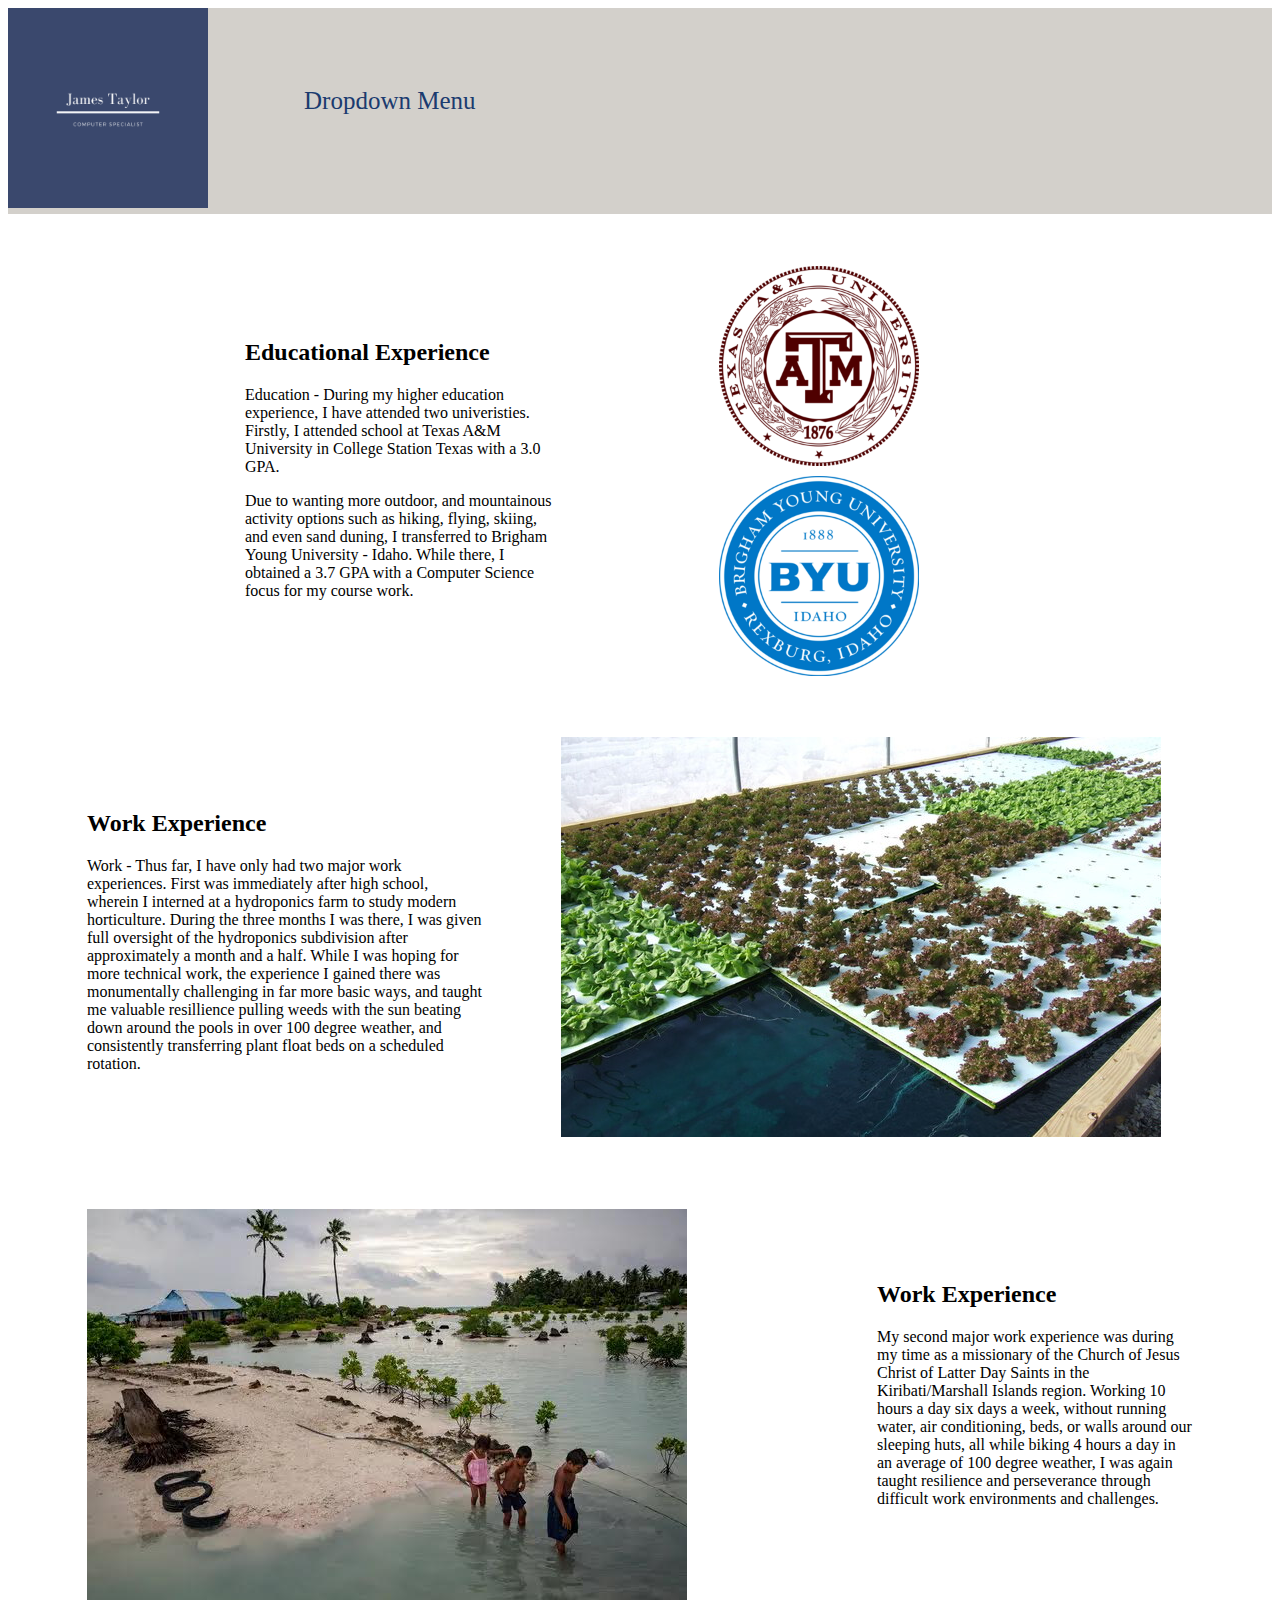
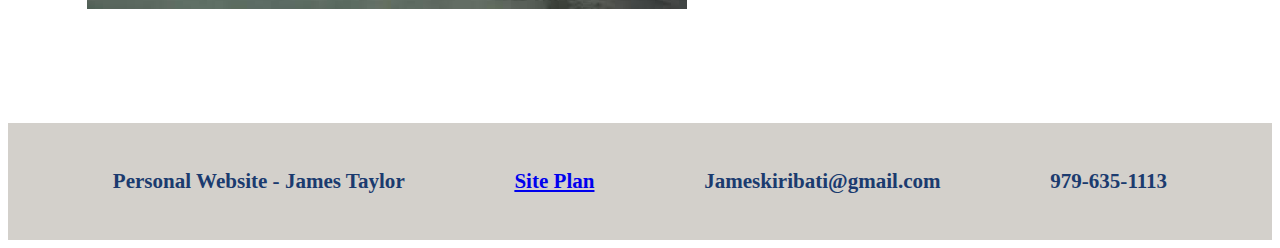
<file: personal_website/work.html>
<!DOCTYPE html>
<html lang="en">
<head>
    <meta charset="UTF-8">
    <meta http-equiv="X-UA-Compatible" content="IE=edge">
    <meta name="viewport" content="width=device-width, initial-scale=1.0">
    <title>James Taylor - Personal Resume Website</title>
    <link rel="stylesheet" href="styles/style.css">
</head>
    <body>
        <div id="content">
            <header> 
                <a id="logo_html" href="index.html">
                    <img class="logo" src="images/personal_logo.png" alt="First Page">
                </a>
                <!-- <nav>
                    <a href="index.html">Home Resume</a>
                    <a href="work.html">Work/Education</a>
                    <a href="personal.html">Personal Life/Hobbies</a>
                    <a href="contactus.html">Contact Us</a>
                </nav> -->
                <div class="navbar">
                    <div class="dropdown">
                      <button class="dropbtn">Dropdown Menu
                        <i class="fa fa-caret-down"></i>
                      </button>
                      <div class="dropdown-content">
                        <a href="index.html">Home Resume</a>
                        <a href="work.html">Work/Education</a>
                        <a href="personal.html">Personal Life/Hobbies</a>
                      </div>
                    </div>
                  </div> 
            </header>
            </div>
            <main class="home-grid">
            </section>
            <section class="texas_edu">
                <img class="a_m" src="images/A&M_logo.png" alt="texas">
            </section>
            <section class="idaho_edu">
                <img class="byu-i" src="images/BYU_logo.png" alt="idaho">
            </section>
                <section class="edu_msg">
                    <h2>Educational Experience</h2>
                    <p>
                        Education -
                        During my higher education experience, I have attended two univeristies.
                        Firstly, I attended school at Texas A&M University in College Station Texas with a 3.0
                        GPA. 
                    </p>
                    <p>    
                        Due to wanting more outdoor, and mountainous activity options such as hiking, 
                        flying, skiing, and even sand duning, I transferred to Brigham Young University - Idaho.
                        While there, I obtained a 3.7 GPA with a Computer Science focus for my course work.
                    </p>
                </section>
            <section class="hydro">
                <img class="hydroponics" src="images/hydroponics.jpg" alt="texas">
            </section>   
                <section class="work1_msg">
                    <h2>Work Experience</h2>
                    <p>
                        Work - 
                        Thus far, I have only had two major work experiences. First was immediately after high school, 
                        wherein I interned at a hydroponics farm to study modern horticulture. During the three months
                        I was there, I was given full oversight of the hydroponics subdivision after approximately a 
                        month and a half. While I was hoping for more technical work, the experience I gained there 
                        was monumentally challenging in far more basic ways, and taught me valuable resillience 
                        pulling weeds with the sun beating down around the pools in over 100 degree weather, and 
                        consistently transferring plant float beds on a scheduled rotation. 
                    </p>
                </section>
            <section class="kiribati_pic">
                <img class="kiribati" src="images/kiribati.png" alt="idaho">
            </section>
                <section class="work2_msg">
                    <h2>Work Experience</h2>
                    <p>
                        My second major work experience was during my time as a missionary of the Church of Jesus Christ of
                        Latter Day Saints in the Kiribati/Marshall Islands region. Working 10 hours a day six days a week, 
                        without running water, air conditioning, beds, or walls around our sleeping huts, all while biking 
                        4 hours a day in an average of 100 degree weather, I was again taught resilience and perseverance 
                        through difficult work environments and challenges.
                    </p>
            </section>
            </section>
        </main>
        <footer>
            <h3>Personal Website - James Taylor </h3>
            <h3><a href="site-plan.html">Site Plan</a></h3>
            <h3>Jameskiribati@gmail.com </h3>
            <h3>979-635-1113 </h3>
            </div>
        </footer>
        </div>
    </body>
</html>
</file>
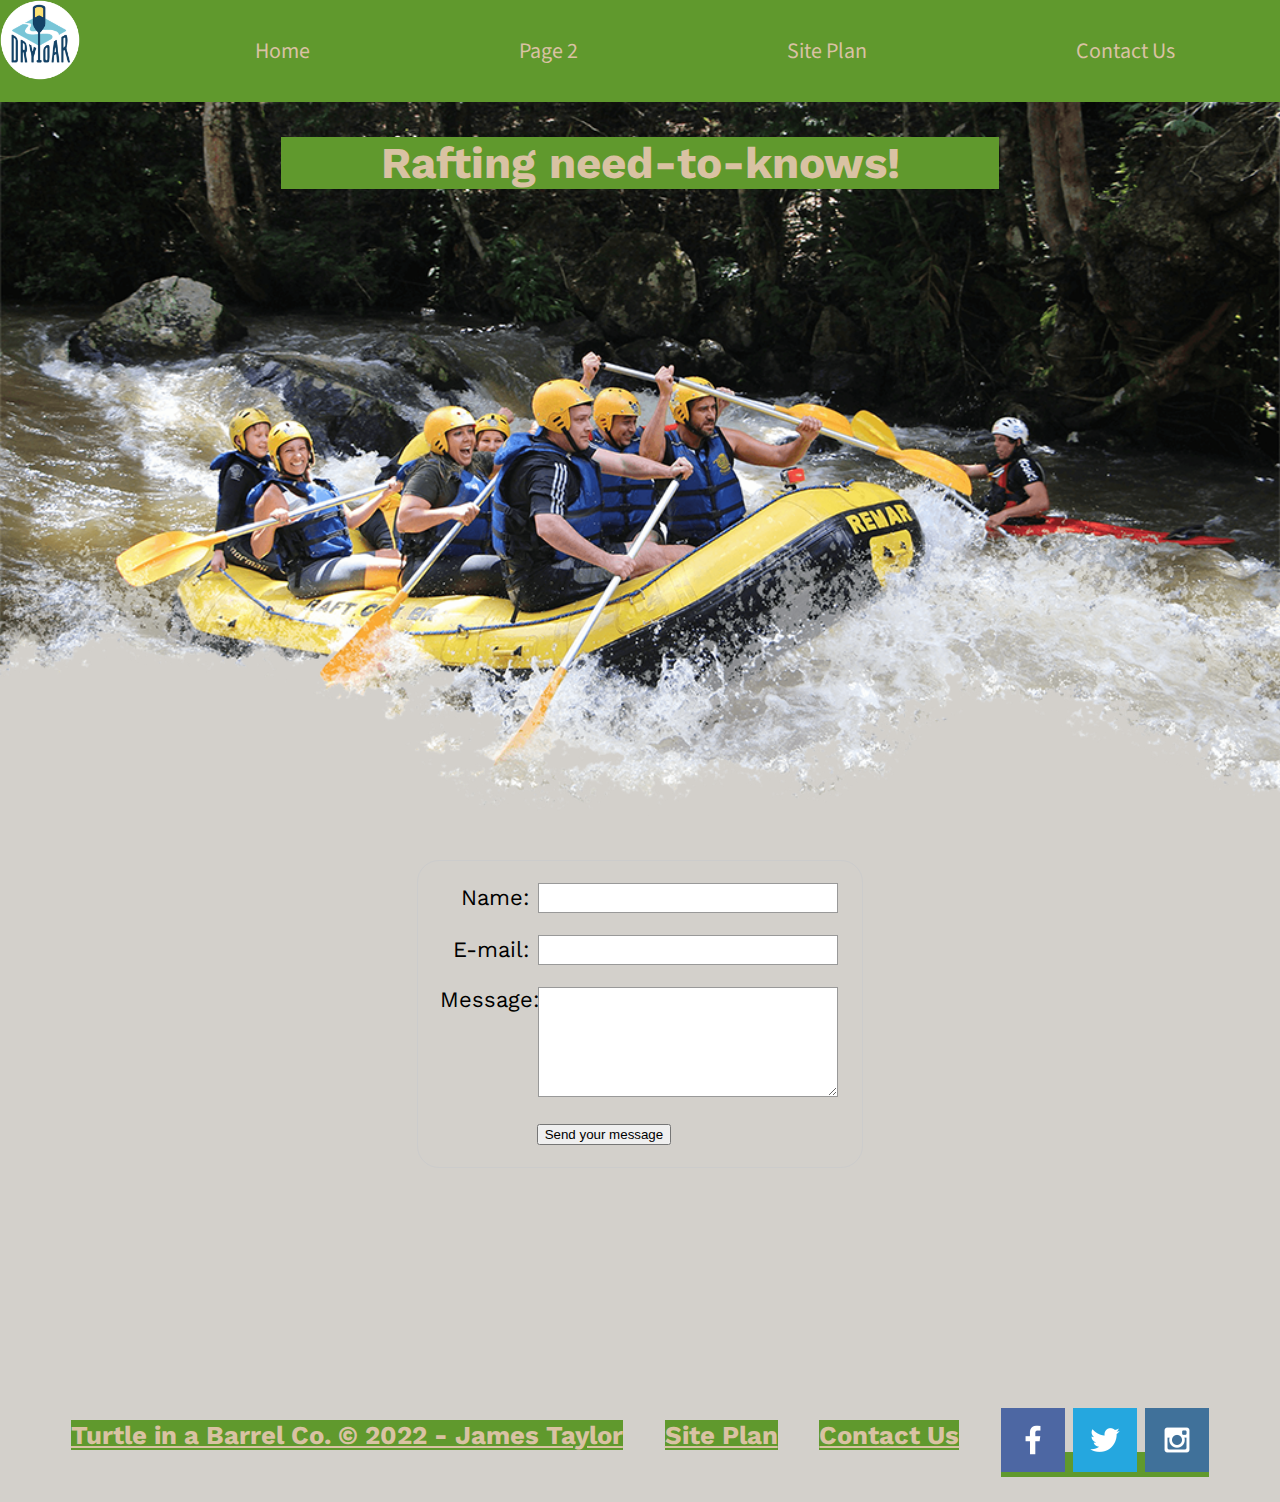
<file: wwr/contactus.html>
<!DOCTYPE html>
<html lang="en">
<head>
    <meta charset="UTF-8">
    <meta http-equiv="X-UA-Compatible" content="IE=edge">
    <meta name="viewport" content="width=device-width, initial-scale=1.0">
    <title>Contact Our Team!</title>
    <link rel="stylesheet" href="styles/style.css">
    <style>
form {
  /* Center the form on the page */
  margin: 0 auto;
  width: 400px;
  /* Form outline */
  padding: 1em;
  border: 1px solid #CCC;
  border-radius: 1em;
}

ul {
  list-style: none;
  padding: 0;
  margin: 0;
}

form li + li {
  margin-top: 1em;
}

label {
  /* Uniform size & alignment */
  display: inline-block;
  width: 90px;
  text-align: right;
}

input,
textarea {
  /* To make sure that all text fields have the same font settings
     By default, textareas have a monospace font */
  font: 1em sans-serif;

  /* Uniform text field size */
  width: 300px;
  box-sizing: border-box;

  /* Match form field borders */
  border: 1px solid #999;
}

input:focus,
textarea:focus {
  /* Additional highlight for focused elements */
  border-color: #000;
}

textarea {
  /* Align multiline text fields with their labels */
  vertical-align: top;

  /* Provide space to type some text */
  height: 5em;
}

.button {
  /* Align buttons with the text fields */
  padding-left: 90px; /* same size as the label elements */
}

button {
  /* This extra margin represent roughly the same space as the space
     between the labels and their text fields */
  margin-left: .5em;
}
#feedback {
    background-color: antiquewhite;
    position: absolute;
    top: 0;
    left: 0;
    right: 0;
    padding: .5em;
    /* make this element invisible until we are ready for it */
    display: none;       
}
.moveDown {
    margin-top: 3em;
}
    </style>
</head>
    <body>
        <div id="content">
            <header> 
                <a id="logo_html" href="index.html">
                    <img class="logo" src="images/logo.png" alt="Turtle in a Barrel Logo">
                </a>
                <nav>
                    <a href="index.html">Home</a>
                    <a href="second.html">Page 2</a>
                    <a href="site-plan-rafting.html">Site Plan</a>
                    <a href="contactus.html">Contact Us</a>
                </nav>
            </header>
            <div id="hero">
                <div id="hero-box">
                    <img id="hero-img" src="images/hero.png" alt="People rocking the whitewater waves!">
                </div>
                <section id="hero-msg">
                    <h1 class="home-title"> Rafting need-to-knows! </h1>
                    <!-- <div class='button-box'>
                        <a class='book' href="rate.html">Book Now</a>
                    </div> -->
                </section>
            </div>
        <main>
            <div id="feedback"></div>
            <form action="/my-handling-form-page" method="post">
                <ul>
                 <li>
                   <label for="name">Name:</label>
                   <input type="text" id="name" name="user_name">
                 </li>
                 <li>
                   <label for="mail">E-mail:</label>
                   <input type="email" id="mail" name="user_email">
                 </li>
                 <li>
                   <label for="msg">Message:</label>
                   <textarea id="msg" name="user_message"></textarea>
                 </li>
                 <li class="button">
                    <button type="submit">Send your message</button>
                  </li>
                </ul>
               </form>
               <script>
    // get the feedback div element so we can do something with it.
    const feedbackElement = document.getElementById('feedback');
    // get the form so we can read what was entered in it.
    const formElement = document.forms[0];
    // add a 'listener' to wait for a submission of our form. When that happens run the code below.
    formElement.addEventListener('submit', function(e) {
        // stop the form from doing the default action.
        e.preventDefault();
        // set the contents of our feedback element to a message letting the user know the form was submitted successfully. Notice that we pull the name that was entered in the form to personalize the message!
        feedbackElement.innerHTML = 'Hello '+ formElement.user_name.value +'! Thank you for your message. We will get back with you as soon as possible!';
        // make the feedback element visible.
        feedbackElement.style.display = "block";
        // add a class to move everything down so our message doesn't cover it.
        document.body.classList.toggle('moveDown');
    });
</script>
        </main>
        <footer>
            <h3>Turtle in a Barrel Co. &copy; 2022 - James Taylor</h3>
            <h3><a href="site-plan-rafting.html">Site Plan</a></h3>
            <h3><a href="contactus.html">Contact Us</a></h3>
            <div class="social">
                <a href="https://facebook.com" target="_blank">
                    <img src="images/facebook.png" alt="fb icon">
                </a>
                <a href="https://twitter.com" target="_blank">
                    <img src="images/twitter.png" alt="twitter icon">
                </a>
                <a href="https://twitter.com" target="_blank">
                    <img src="images/instagram.png" alt="instagram icon">
                </a>
            </div>
        </footer>
        </div>
        <script>
            // get the feedback div element so we can do something with it.
            const feedbackElement = document.getElementById('feedback');
            // get the form so we can read what was entered in it.
            const formElement = document.forms[0];
            // add a 'listener' to wait for a submission of our form. When that happens run the code below.
            formElement.addEventListener('submit', function(e) {
                // stop the form from doing the default action.
                e.preventDefault();
                // set the contents of our feedback element to a message letting the user know the form was submitted successfully. Notice that we pull the name that was entered in the form to personalize the message!
                feedbackElement.innerHTML = 'Hello '+ formElement.user_name.value +'! Thank you for your message. We will get back with you as soon as possible!';
                // make the feedback element visible.
                feedbackElement.style.display = "block";
                // add a class to move everything down so our message doesn't cover it.
                document.body.classList.toggle('moveDown');
            });
        </script>
    </body>
</html>
</file>
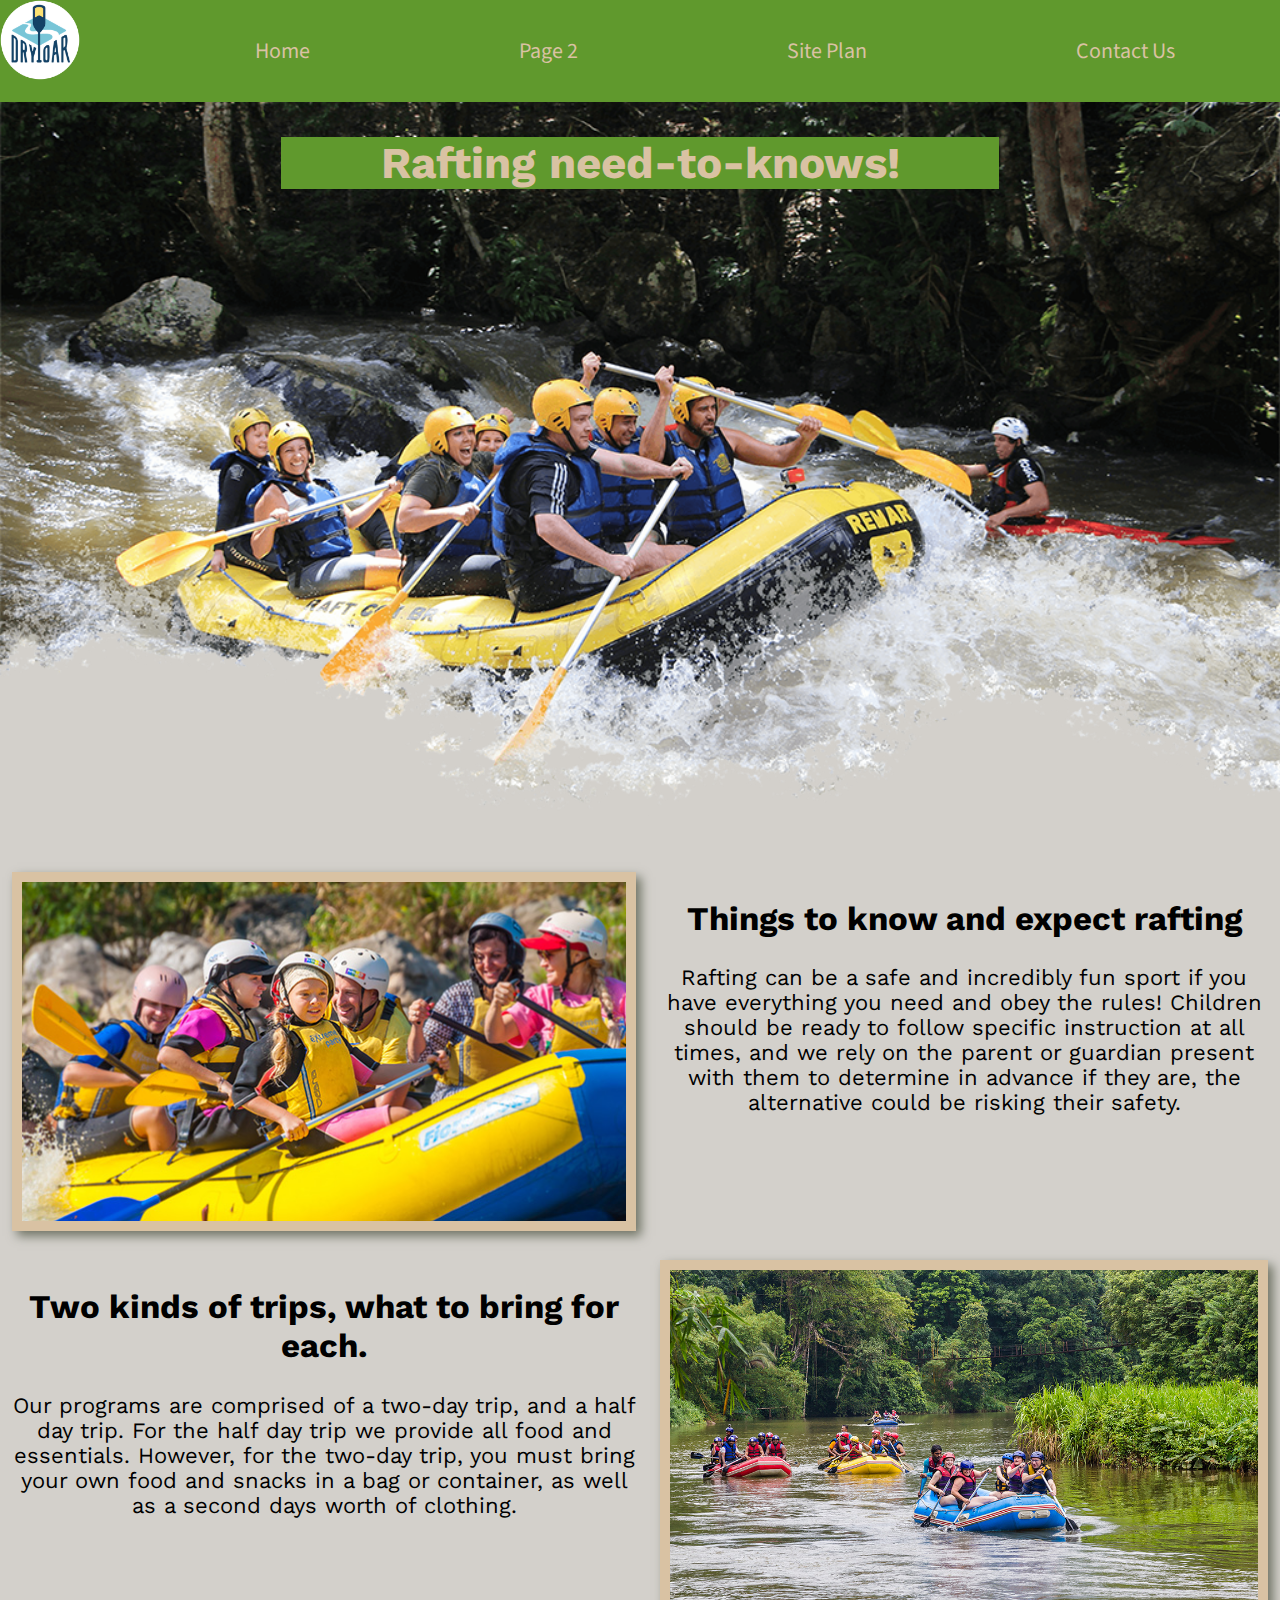
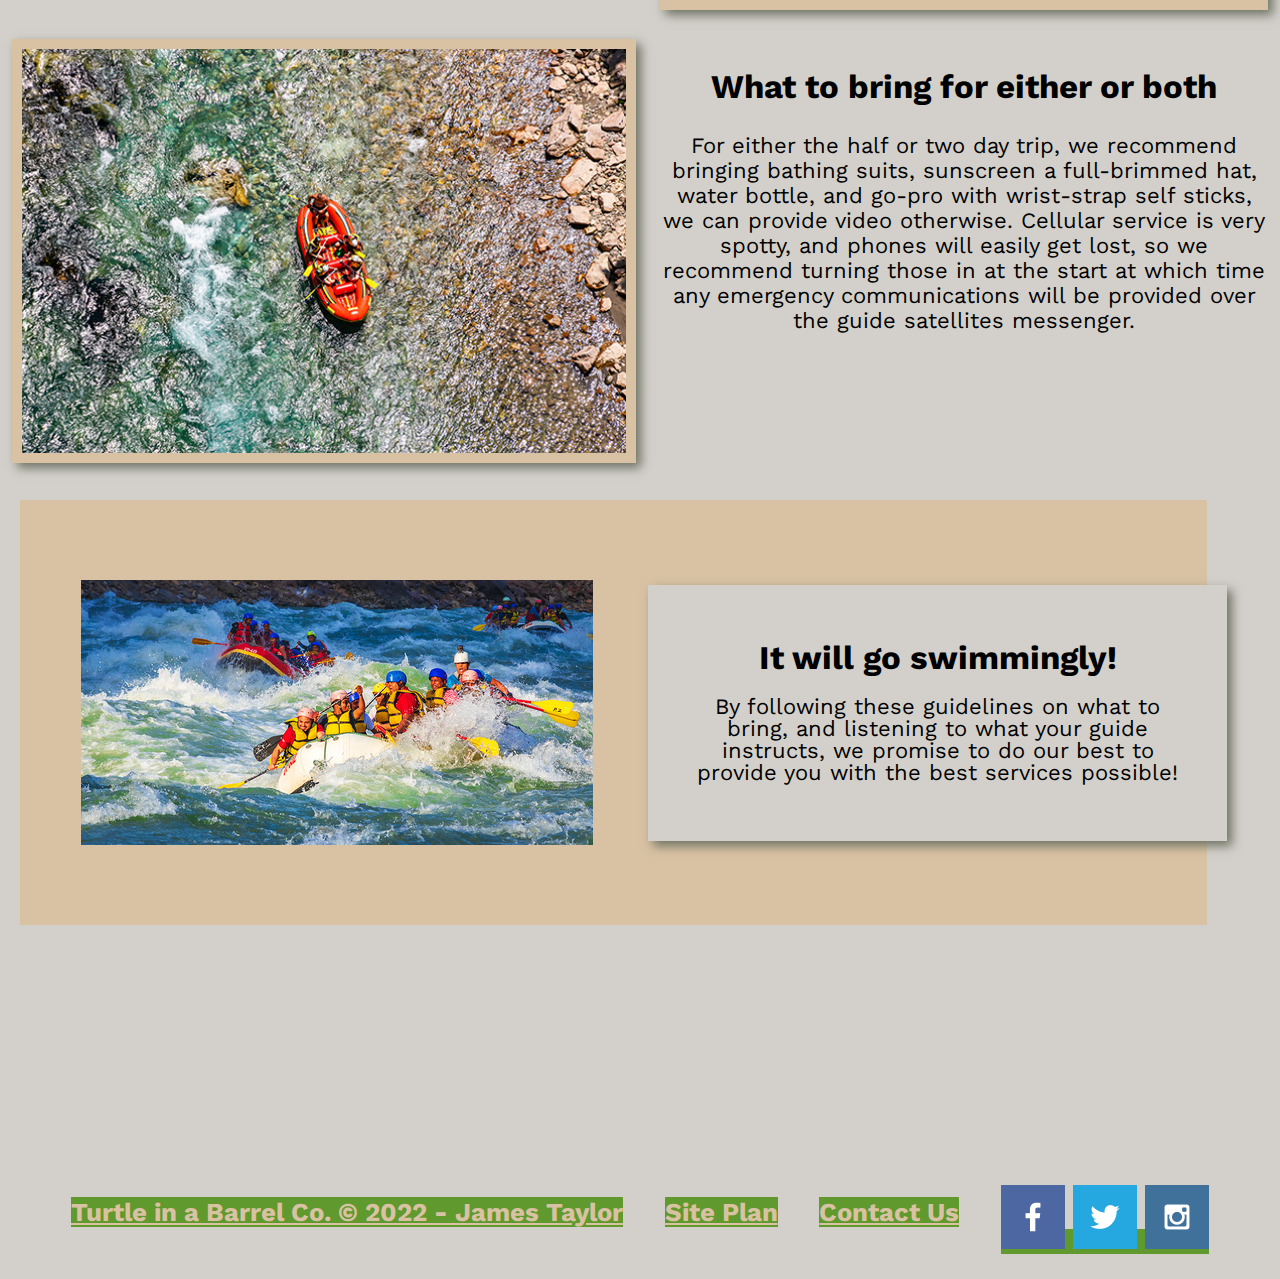
<file: wwr/second.html>
<!DOCTYPE html>
<html lang="en">
<head>
    <meta charset="UTF-8">
    <meta http-equiv="X-UA-Compatible" content="IE=edge">
    <meta name="viewport" content="width=device-width, initial-scale=1.0">
    <title>Whitewater Turtle in a Barrel Co. | Subsection: Q&A</title>
    <link rel="stylesheet" href="styles/style.css">
</head>
    <body>
        <div id="content">
            <header> 
                <a id="logo_html" href="index.html">
                    <img class="logo" src="images/logo.png" alt="Turtle in a Barrel Logo">
                </a>
                <nav>
                    <a href="index.html">Home</a>
                    <a href="second.html">Page 2</a>
                    <a href="site-plan-rafting.html">Site Plan</a>
                    <a href="contactus.html">Contact Us</a>
                </nav>
            </header>
            <div id="hero">
                <div id="hero-box">
                    <img id="hero-img" src="images/hero.png" alt="People rocking the whitewater waves!">
                </div>
                <section id="hero-msg">
                    <h1 class="home-title"> Rafting need-to-knows! </h1>
                    <!-- <div class='button-box'>
                        <a class='book' href="rate.html">Book Now</a>
                    </div> -->
                </section>
            </div>
            <main class="home-grid">
                <!-- <div id="things"> -->
                <section class="safety-card">
                    <img class="card-img" src="images/rafting7_600.jpg" alt="river in forest">
                    <!-- <h2>Rivers</h2> -->
                </section>
                <section class="msg-expect">
                    <h2> Things to know and expect rafting </h2>
                    <p> Rafting can be a safe and incredibly fun sport if you have everything you need and obey the rules!
                        Children should be ready to follow specific instruction at all times, and we rely on the parent or
                        guardian present with them to determine in advance if they are, the alternative could be risking 
                        their safety.
                    </p>
                </section>
                <!-- </div> -->
                <section class="trips-card">
                    <img class="card-img" src="images/rafting15_600.jpg" alt="tent in mountainst">
                    <!-- <h2>Camping</h2> -->
                </section>
                <section class="msg-kinds">
                    <h2> Two kinds of trips, what to bring for each. </h2>
                    <p> Our programs are comprised of a two-day trip, and a half day trip. For the half day trip we provide all 
                        food and essentials. However, for the two-day trip, you must bring your own food and snacks in a 
                        bag or container, as well as a second days worth of clothing. </p>
                </section>
                <section class="bring-card">
                    <img class="card-img" src="images/rafting6_600.jpg" alt="rafting boats">
                    <!-- <h2>Rapids</h2> -->
                </section>
                <section class="msg-bring">
                    <h2> What to bring for either or both </h2>
                    <p> For either the half or two day trip, we recommend bringing bathing suits, sunscreen a full-brimmed hat,
                        water bottle, and go-pro with wrist-strap self sticks, we can provide video otherwise. Cellular service
                        is very spotty, and phones will easily get lost, so we recommend turning those in at the start at which 
                        time any emergency communications will be provided over the guide satellites messenger.
                    </p>
                </section>
                <div id="background2"></div> 
                <img class="mountains2" src="images/rafting12_1024.jpg" alt="Misty Mountains">
                <section class="msg2">
                    <h2> It will go swimmingly! </h2>
                    <p> By following these guidelines on what to bring, and listening to what your guide instructs, we promise to
                        do our best to provide you with the best services possible! </p>
                </section>
        </main>
        <footer>
            <h3>Turtle in a Barrel Co. &copy; 2022 - James Taylor</h3>
            <h3><a href="site-plan-rafting.html">Site Plan</a></h3>
            <h3><a href="contactus.html">Contact Us</a></h3>
            <div class="social">
                <a href="https://facebook.com" target="_blank">
                    <img src="images/facebook.png" alt="fb icon">
                </a>
                <a href="https://twitter.com" target="_blank">
                    <img src="images/twitter.png" alt="twitter icon">
                </a>
                <a href="https://twitter.com" target="_blank">
                    <img src="images/instagram.png" alt="instagram icon">
                </a>
            </div>
        </footer>
        </div>
    </body>
</html>
</file>
<file: personal_website/styles/style.css>
/* Navbar container */
.navbar {
    overflow: hidden;
    background-color: #D3D0CB;
    font-family: "Work Sans";
    margin-top: 65px;
    margin-left: 60px;
  }
  
  /* Links inside the navbar */
  .navbar a {
    float: left;
    font-size: 25px;
    color: #1b3b6f;
    text-align: center;
    padding: 12px 16px;
    text-decoration: none;
  }
  
  /* The dropdown container */
  .dropdown {
    float: left;
    overflow: hidden;
  }
  
  /* Dropdown button */
  .dropdown .dropbtn {
    font-size: 25px;
    border: none;
    outline: none;
    color: #1b3b6f;
    padding: 14px 16px;
    background-color: inherit;
    font-family: inherit; /* Important for vertical align on mobile phones */
    margin: 0; /* Important for vertical align on mobile phones */
  }
  
  /* Add a red background color to navbar links on hover */
  .navbar a:hover, .dropdown:hover .dropbtn {
    background-color: white;
  }
  
  /* Dropdown content (hidden by default) */
  .dropdown-content {
    display: none;
    position: absolute;
    background-color: #f9f9f9;
    min-width: 160px;
    box-shadow: 0px 8px 16px 0px rgba(0,0,0,0.2);
    z-index: 1;
  }
  
  /* Links inside the dropdown */
  .dropdown-content a {
    float: none;
    color: black;
    padding: 12px 16px;
    text-decoration: none;
    display: block;
    text-align: left;
  }
  
  /* Add a grey background color to dropdown links on hover */
  .dropdown-content a:hover {
    background-color: #ddd;
  }
  
  /* Show the dropdown menu on hover */
  .dropdown:hover .dropdown-content {
    display: block;
  }





.home-grid {
    display: grid;
    grid-template-rows: repeat(25, 4%);
    grid-template-columns: repeat(16, 6.25%);
}
#content {
    max-width: 1600px;
    margin: 0 auto;
}
header {
    background-color: #D3D0CB;
    font-family: "Work Sans";
    font-size: 25px;
    display: grid;
    grid-template-columns: 220px auto;
}
.resume {
    grid-column: 3 / 8;
    grid-row: 1 / 7;
}
.logo {
    width: 200px;
    margin-bottom: 0px;
}
nav {
    display: flex;
    justify-content: space-around;
}
nav a {
    text-align: center;
    color: #1b3b6f;
    padding: 35px;
    margin-top: 40px;
}
.eduction {
  grid-column: 4 / 6;
  grid-row: 2 / 6; 
}
.texas_edu{
  grid-column-start: 10; 
  grid-column-end: 14;
  grid-row: 2 / 6;
}
.a_m {
  max-width: 200px;
}
.idaho_edu {
  grid-column: 10 / 14;
  grid-row: 6 / 8;
}
.byu-i {
  max-width: 200px;
}
.edu_msg {
  grid-column: 4 / 8;
  grid-row: 3 / 6;
  font-family: "Source Sans Pro";
}
.hydro {
  grid-column: 8 / 15;
  grid-row: 11 / 17;
}
.work1_msg {
  grid-column: 2 / 7;
  grid-row: 12 / 16;
  font-family: "Source Sans Pro";
}
.kiribati_pic {
  grid-column: 2 / 7;
  grid-row: 20 / 25;
}
.work2_msg {
  grid-column: 12 / 16;
  grid-row: 21 / 25;
  font-family: "Source Sans Pro";
}
footer {
    background-color: #D3D0CB;   
    padding: 25px 50px;  
    margin-top: 200px;
    display: flex;
    justify-content: space-around;
    align-items: center;
    color: #1b3b6f;
    font-size: 18px;
}



.paramotoring{
  grid-column: 9 / 14;
  grid-row: 3 / 11;
}
.paramotor {
  max-width: 375px;
}
.intro {
  grid-column: 3 / 8;
  grid-row: 5 / 11;
  font-family: "Source Sans Pro";
}
.sail_carib {
  grid-column: 2 / 7;
  grid-row: 18 / 20;
}
.sail {
  max-width: 500px; 
}
.sailing {
  grid-column: 10 / 14;
  grid-row: 19 / 21;
  font-family: "Source Sans Pro";
}
</file>
<file: wwr/styles/style.css>
@import url('https://fonts.googleapis.com/css2?family=Source+Sans+Pro:wght@200&family=Work+Sans:wght@300&display=swap');
main section {
    text-align: center;
    grid-template-columns: 1fr 1fr 1fr 1fr 1fr 1fr 1fr 1fr 1fr 1fr;
    grid-template-rows: 1fr 1fr 1fr 1fr 1fr 1fr 1fr 1fr 1fr 1fr;
}
.home-grid {
    display: grid;

    /* grid-template-columns: 1fr 1fr 1fr 1fr 1fr 1fr 1fr 1fr 1fr 1fr;
    grid-template-rows: 1fr 1fr 1fr 1fr 1fr 1fr 1fr 1fr 1fr 1fr; */
}
body {
    background-color: #D3D0CB; 
    font-family: "Work Sans";
    font-size: 22px;
    margin: 0;
    padding: 0;
}
header {
    background-color:#60992D;
    font-family: "Source Sans Pro";
    display: grid;
    grid-template-columns: 150px auto;
}
 .book, .join{
    background-color: #D3D0CB; 
    border-radius: 5px;
}  
.book:hover, .join:hover {
    background-color: #D3D0CB; 
}
#background {
    height: 725px; /* */
    background-color: #d9c2a3;
    grid-column: 1/11;
    grid-row: 4/9;  
}

#content {
    max-width: 1600px;
    margin: 0 auto;
}
#hero-msg {
    grid-column: 2/3;
    grid-row: 1/2;   
    margin-top: 100px;
    padding: 25px;
}
#hero-msg h1, #hero-msg h4 {
    text-align: center;
}
#hero-img {
    width: 100%;
}
#hero {
    display: grid;
    grid-template-columns: 1fr 3fr 1fr;
    margin-top: -100px;     
}
#hero-box {
    grid-column: 1/4;
    grid-row: 1/3;
    z-index: -1;
}
        
.button-box {
    text-align: center;
}
nav {
    display: flex;
    justify-content: space-around;
}
nav a {
    text-align: center;
    background-color: #60992D;
    color: #d9c2a3;
    text-decoration: none;
    padding: 35px;
}
nav a:hover {
    background-color: #60992D;
    color: #d9c2a3;     
}
.home-title {
    margin-top: 10px;
    background-color: #60992D;
    color: #d9c2a3;
    font-size: 2em;
}
h4 {
    background-color: #60992D;
    color: #d9c2a3;
}
.card-img {
    border: 10px solid #d9c2a3;
    transition: transform .5s;
    box-shadow: 5px 5px 10px #6f7364;   
}
.card-img:hover {
    opacity: .6;
    transform: scale(1.1);
}
.card-img {
    width: 100%;
}
.mountains {
    width: 100%;
    grid-column: 2/7;
    grid-row: 5/8;
    box-shadow: 5px 5px 10px #6f7364;
}
.rivers-card, .camping-card, .rapids-card {
    margin: 200px 0;
    grid-row: 2/3;
}
.rivers-card {
    grid-row: 2/3;
    grid-column: 2/4;
    margin: 12px;
}
.camping-card {
    grid-row: 2/3;
    grid-column: 5/7; 
    margin: 12px;
}
.rapids-card {
    grid-row: 2/3;
    grid-column: 8/10; 
    margin: 12px;
}
.mountains {
    grid-column: 2/7; 
    grid-row: 5/8;           
}
main section img {
    box-sizing: border-box;
}
.book, .join {
    background-color: #60992D;
    color: #d9c2a3;
    text-decoration: none;
    font-size: 18px;
    padding: 15px 30px;
    margin-top: 50px;
    border-radius: 5px;
 /*
    background-color: #D3D0CB; 
    border-radius: 5px; 
*/
}
.book:hover, .join:hover {
    background-color: #60992D;
    color: #d9c2a3;
}
.msg {
    background-color: #D3D0CB; 
    line-height: 1.5em;
    padding: 35px;
    grid-column: 6/10; 
    grid-row: 6/7;   
    box-shadow: 5px 5px 10px #6f7364;
}
.msg h2 {
    background-color: #60992D;
    color: #d9c2a3;
    margin: 0;
}
.msg p {
    background-color: #60992D;
    color: #d9c2a3;
    font-size: .8em;
    padding-bottom: 15px;
}
footer {
    background-color: #D3D0CB;   
    padding: 25px 50px;  
    margin-top: 200px;
    display: flex;
    justify-content: space-around;
    align-items: center;
}
footer h3 {
    background-color: #60992D;
    color: #d9c2a3;
    text-decoration: underline;
}
footer a {
    background-color: #60992D;
    color: #d9c2a3;
    text-decoration: none;
}
footer a:hover {
    background-color: #60992D;
    color: #d9c2a3;
    text-decoration: underline;
}
footer .social img {
    padding-top: 15px;
}
.icon {
    width: 80px;
    padding-top: 10px;
}
.logo {
    width: 80px;
}
#logo_link   { 
    padding-top: 5px;
    justify-self: center;
    align-self: center;
}



/* #things {
    background-color: #d9c2a3;
    grid-column: 2/9;
    margin: 20px;
} */
.safety-card {
    padding: 12px;
    grid-column: 1/6;
    grid-row: 1/2;
}
.msg-expect {
    padding: 12px;
    grid-column: 6/11;
    grid-row: 1/2;
}
.trips-card {
    padding: 12px;
    grid-column: 6/11;
    grid-row: 2/3;
}
.msg-kinds {
    padding: 12px;
    grid-column: 1/6;
    grid-row: 2/3;
}
.bring-card {
    padding: 12px;
    grid-column: 1/6;
    grid-row: 3/4;
}
.msg-bring {
    padding: 12px;
    grid-column: 6/11;
    grid-row: 3/4;
}
#background2 {
    height: 425px; 
    background-color: #d9c2a3;
    grid-column: 1/10;
    grid-row: 4/9;  
    margin: 20px;
}
.msg2 {
    background-color: #D3D0CB; 
    line-height: 1em;
    padding: 35px;
    grid-column: 6/10; 
    grid-row: 6/7;   
    box-shadow: 5px 5px 10px #6f7364;
}
.mountains2 {
    grid-column: 2/7; 
    grid-row: 5/8;     
}








@media screen and (max-width: 900px) {
    #hero, .home-grid {
        display: block;
        height: auto;
    }
    nav, footer {
        flex-direction: column;
    }
    nav a {
        display: block;
        padding: 15px;
    }
    #hero {
        margin-top: 0;
    }
    #hero-msg {
        margin-top: 0;
    }
    #hero-msg h4 {
        display: none;
    }
    .home-title {
        font-size: 25px;
        color: #6f7364;
    }
    .rivers-card, .camping-card, .rapids-card { 
        margin: 50px auto;
        width: 60%;
    }
    #background, #background2 {
        display: none;
    }
    .mountains, .msg, .mountains2, .msg2 {
        width: 80%;
        display: block;
        margin: 0 auto;
    }
    footer {
        margin-top: 25px;
    }
}
</file>
<file: positionstyles.css>
/* CSS - Name: "positionstyles.css" */
/* Activity 1 styles */
.content1 {
  /* This is the parent of the activity 1 boxes. */
  display: grid;
  grid-template-columns: 1fr 1fr;
  justify-items: center;
  grid-gap: 20px
}
.red1 { 
  width: 100%; 
  height: 100px; 
  background-color: red; 
  grid-column: 1/3;

} 
.green1 {
  width: 200px; 
  height: 200px; 
  background-color: green; 

} 
.yellow1 {
  width: 200px; 
  height: 200px; 
  background-color: gold; 
} 
.blue1 {
  width: 100%; 
  height: 100px; 
  background-color: blue; 
  grid-column: 1/3;
} 
/* Activity 2 styles */ 
.content2 {
  /* This is the parent of the activity 2 boxes. */
  display: grid;
  grid-template-columns: 50px 50px 50px 50px 50px;
  grid-template-rows: 50px 50px 50px 50px 50px 50px 50px;
}
.red2 {
  width: 100px; 
  height: 100px; 
  background-color: red; 
  grid-row: 1/2;
} 
.green2 { 
  width: 100px; 
  height: 100px; 
  background-color: green; 
  grid-row: 2/3;
  grid-column: 2/3;
} 
.yellow2 {
  width: 100px; 
  height: 100px; 
  background-color: gold; 
  grid-row: 3/4;
  grid-column: 3/4;
} 
.blue2 {
  width: 100px; 
  height: 100px; 
  background-color: blue; 
  grid-row: 4/5;
  grid-column: 4/5;
} 
/* Activity 3 styles */ 
.content3 {
  /* This is the parent of the activity 3 boxes. */
  display: grid;
  grid-template-columns: 1fr 1fr;
  grid-template-rows: 1fr 1fr 1fr;
  grid-column-gap: 50px;
}
.red3 {
  width: 100%; 
  height: 100px; 
  background-color: red; 
  grid-column: 1/3;
} 
.green3 {
  width: 100%; 
  height: 100%; 
  background-color: green;
  grid-row: 2/5;
} 
.yellow3 {
  width: 100%; 
  height: 100%; 
  background-color: gold; 
  grid-row: 2/5;
} 
.blue3 {
  width: 100%;
  height: 100px; 
  background-color: blue; 
  grid-column: 1/3;
} 
/* Activity 4 styles */ 
.content4 {
  /* This is the parent of the activity 4 boxes. */
  display: grid;
  grid-template-columns: 1fr 1fr;
  grid-template-rows: 1fr 1fr 1fr;
  height: 400px;
}
.red4 {
  width: 100%; 
  height: 100%; 
  background-color: red; 
  grid-row: 1/4;
} 
.green4 {
  width: 100%; 
  height: 100%; 
  background-color: green; 
} 
.yellow4 {
  width: 100%; 
  height: 100%; 
  background-color: gold; 
} 
.blue4 {
  width: 100%; 
  height: 100%; 
  background-color: blue; 
} 
/* Activity 5 styles */ 
.content5 {
  /* This is the parent of the activity 5 boxes. */
  height: 600px;
}
.red5 { 
  width: 100%; 
  height: 100px; 
  background-color: red; 
} 
.yellow5 {
  width: 100%; 
  height: 350px; 
  background-color: gold; 

} 
.blue5 {
  width: 100%; 
  height: 100px; 
  background-color: blue; 
} 
.green5 { 
  float: left;
  width: 200px; 
  height: 200px; 
  background-color: green; 
} 
/* Activity 6 styles */ 
.content6 {
  /* This is the parent of the activity 6 boxes. */
  display: grid;
  grid-template-columns: 100px 100px 100px 100px 100px 100px;
  grid-template-rows: 100px 100px 100px 100px 100px 100px;
}
.red6 {
  width: 400px; 
  height: 200px; 
  background-color: red; 
  z-index: -1;
} 
.blue6 {
  width: 400px; 
  height: 400px; 
  background-color: blue; 
  grid-row: 2/7;
  grid-column: 2/7;
  z-index: 0;
} 
.green6 {
  width: 200px; 
  height: 200px; 
  background-color: green; 
  grid-row: 5/6;
  grid-column: 1/2;
  z-index: 1;
} 
.yellow6 {
  width: 200px; 
  height: 400px; 
  background-color: gold; 
  grid-row: 3/7;
  grid-column: 5/7;
  z-index: 1;
} 

/* Do not make any changes below here */
.activity {
  width: 70%; 
  margin: 20px auto; 
  font-family: Arial, sans-serif; 
  border: 1px solid black; 
  padding: 10px; 
  clear:both; 
  overflow: auto;
} 

.hint {
  border: 1px solid grey;
  background: #e0e0e0;
  padding: .5em;
  position: relative;
  margin: 1em 0;
}
.hint h3 {
  margin: 0;
}
.hint:hover {
  background: #d0d0d0;
}
.hint > div {
  display: none;
}

.hint input[type=checkbox] {
  position: absolute;
  width: 100%;
  height: 100%;
  opacity: 0;
  z-index: 1;
  cursor: pointer;
}

.hint input[type=checkbox]:checked ~ div {
  display: block;
}

.hint i {
  position: absolute;
  transform: translate(-6px, 0);
  margin-top: 16px;
  right: 10px;
  top: -3px;
}
.hint i:before, .hint i:after {
  content: "";
  position: absolute;
  background-color: black;
  width: 3px;
  height: 9px;
}
.hint i:before {
  transform: translate(2px, 0) rotate(45deg);
}
.hint i:after {
  transform: translate(-2px, 0) rotate(-45deg);
}

.hint input[type=checkbox]:checked ~ i:before {
  transform: translate(-2px, 0) rotate(45deg);
}
.hint input[type=checkbox]:checked ~ i:after {
  transform: translate(2px, 0) rotate(-45deg);
}
.hint a {
  position: relative;
  z-index: 1;
}
</file>
<file: personal_website/styles/site-plan.css>
/* if you are using any Google fonts change the font names below to your fonts. 
Any spaces in your font name should be replaced with a +. 
Fonts are separated by a | */
@import url('https://fonts.googleapis.com/css?family=IM+Fell+French+Canon+SC|Lato');

:root {
  /* change the values below to your colors from your palette */
  --primary-color: #FFFFFF  ;
  --secondary-color: #D3D0CB /*  */; 
  --accent1-color: #1b3b6f;
  --accent2-color: #3a486d; 
  /* https://coolors.co/21295c-1b3b6f-065a82-1c7293-9eb3c2 */

  /* change the values below to your chosen font(s) */
  --heading-font: "Work Sans";
  --paragraph-font: "Source Sans Pro";

  /* these colors below should be chosen from among your palette colors above */
  --headline-color-on-white: #FFFFFF;  /* headlines on a white background */ 
  --headline-color-on-color: #3a486d; /* headlines on a colored background */ 
  --paragraph-color-on-white: #FFFFFF; /* paragraph text on a white background */ 
  --paragraph-color-on-color: #3a486d; /* paragraph text on a colored background */ 
  --paragraph-background-color: #FFFFFF  ;
  --nav-link-color: #1b3b6f;
  --nav-background-color: #D3D0CB /*  */ ;
  --nav-hover-link-color: #3a486d;
  --nav-hover-background-color: #1b3b6f;
}


/*  Look around below...but DON'T CHANGE ANYTHING! */

body {
  max-width: 1200px;
  margin: 0 auto;
  padding: 4em;
  font-size: 18px;
  text-align: center;
}
img {
  display: block;
  margin: 0 auto;
}
h1, h2, h3, h4, h5, h6 {
  font-family: var(--heading-font);
  color: var(--headline-color-on-white);
}
h2 {
  text-align: center;
}
hr {
  height: 3px;
  margin: 35px 0;
  background: var(--accent1-color);
}
header {
  padding: 1em;
  text-align: center;
  color: var(--paragraph-color-on-color);
  background-color: var(--paragraph-background-color);
}
header > h1, header > h2 {
  color: var(--headline-color-on-color);
}

p {
  font-family: var(--paragraph-font);
  color: var(--paragraph-color);
  padding: 1em;
}
.colors {
  width: 100%;
  min-width: 350px;
  margin: 30px auto;
  text-align: center;
}
.colors th {
  background-color: #999;
}
.colors td{
  width: 25%;
  height: 3em;
}

.primary {
  background-color: #FFFFFF;
}
.secondary {
  background-color: #D3D0CB /*  */ ;
}
.accent1 {
  background-color: #253031;
}
.accent2{
  background-color: #3a486d;
}

p.colored {
  background-color: #3a486d;
  color: var(--paragraph-color-on-color);
}

nav {
  background-color: var(--nav-background-color);
  line-height: 3em;
  text-align: center;
  font-size: 1.2em;
}
nav  {
  list-style-type: none;
  display: flex;

}
nav a {
  padding:1em;
  min-width: 120px;
  text-decoration: none;
  padding: 10px;

}
nav a:link, nav a:visited {
  color: var(--nav-link-color);
}
nav a:hover {
  color: var(--nav-hover-link-color);
  background-color: var(--nav-hover-background-color);
}

.sitemap {
  display: grid;
  justify-content: center;

  grid-template-columns: repeat(6, 15%);
  grid-template-rows: 3em 1.5em 1.5em 3em;
  grid-template-areas: ". . home home . ."
    ". . . top . ."
    ". left left right right ."
    "page2 page2 . . page3 page3";
}
.sitemap > div {

  text-align: center;

}
.sm-home {
  grid-area: home;
  background-color: #ccc;
  line-height: 3em;
}
.sm-page2 {
  grid-area: page2;
  background-color: #ccc;
  line-height: 3em;
}
.sm-page3 {
  grid-area: page3;
  background-color: #ccc;
  line-height: 3em;
}

.top {
  grid-area: top;
  border-left: 1px solid;
}

.left {
  grid-area: left;
  border-top: 1px solid;
  border-left: 1px solid;
}

.right {
  grid-area: right;
  border-top: 1px solid;
  border-right: 1px solid;
}
</file>
